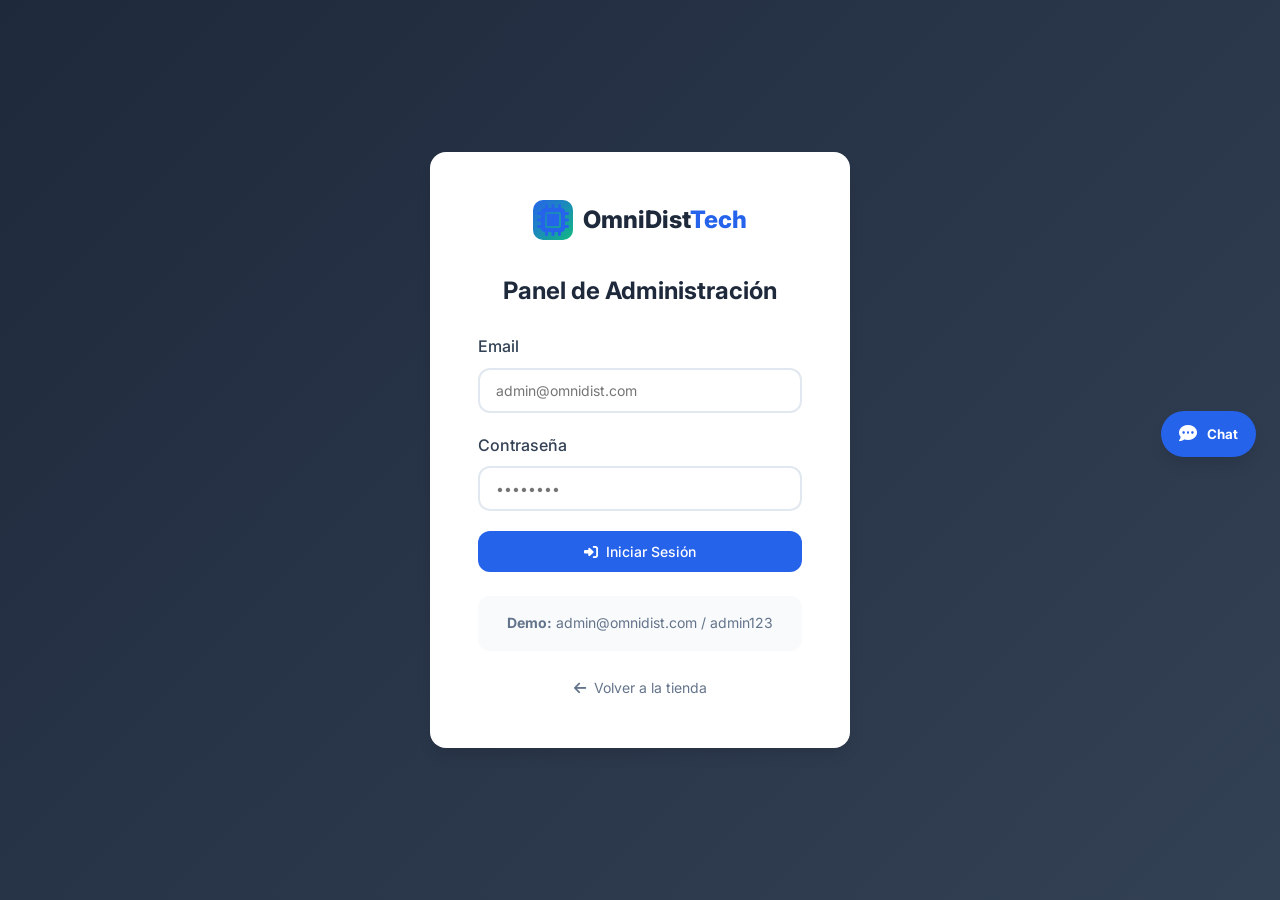
<file: Proyecto_Integrador_omnidist-tech/Proyecto_Integrador_omnidist-tech/omnidist-tech/admin.html>
<!doctype html>
<html lang="es">
  <head>
    <meta charset="UTF-8" />
    <meta name="viewport" content="width=device-width, initial-scale=1.0" />
    <title>Admin - OmniDist Tech</title>
    <link rel="stylesheet" href="css/styles.css" />
    <link rel="stylesheet" href="css/admin.css" />
    <link rel="preconnect" href="https://fonts.googleapis.com" />
    <link rel="preconnect" href="https://fonts.gstatic.com" crossorigin />
    <link
      href="https://fonts.googleapis.com/css2?family=Inter:wght@300;400;500;600;700;800&display=swap"
      rel="stylesheet"
    />
    <link
      rel="stylesheet"
      href="https://cdnjs.cloudflare.com/ajax/libs/font-awesome/6.4.0/css/all.min.css"
      
    />
  </head>
  <body class="admin-body">
    <!-- Admin Login -->
    <div class="admin-login" id="adminLogin">
      <div class="login-box">
        <div class="login-brand">
          <span class="logo-icon"><i class="fas fa-microchip"></i></span>
          <span class="logo-text"
            >OmniDist<span class="accent">Tech</span></span
          >
        </div>
        <h2>Panel de Administración</h2>
        <form id="loginForm" onsubmit="handleLogin(event)">
          <div class="form-group">
            <label for="email">Email</label>
            <input
              type="email"
              id="email"
              required
              placeholder="admin@omnidist.com"
            />
          </div>
          <div class="form-group">
            <label for="password">Contraseña</label>
            <input
              type="password"
              id="password"
              required
              placeholder="••••••••"
            />
          </div>
          <button type="submit" class="btn btn-primary btn-full">
            <i class="fas fa-sign-in-alt"></i> Iniciar Sesión
          </button>
        </form>
        <div class="login-info">
          <p><strong>Demo:</strong> admin@omnidist.com / admin123</p>
        </div>
        <a href="index.html" class="back-link">
          <i class="fas fa-arrow-left"></i> Volver a la tienda
        </a>
      </div>
    </div>

    <!-- Admin Dashboard -->
    <div class="admin-dashboard" id="adminDashboard">
      <!-- Sidebar -->
      <aside class="admin-sidebar">
        <div class="sidebar-header">
          <div class="logo">
            <span class="logo-icon"><i class="fas fa-microchip"></i></span>
            <span class="logo-text"
              >Admin<span class="accent">Panel</span></span
            >
          </div>
        </div>
        <nav class="sidebar-nav">
          <a href="#" class="nav-item active" data-page="overview">
            <i class="fas fa-chart-line"></i>
            <span>Overview</span>
          </a>
          <a href="#" class="nav-item" data-page="products">
            <i class="fas fa-box"></i>
            <span>Productos</span>
          </a>
          <a href="#" class="nav-item" data-page="orders">
            <i class="fas fa-shopping-bag"></i>
            <span>Pedidos</span>
          </a>
          <a href="#" class="nav-item" data-page="employees">
            <i class="fas fa-users"></i>
            <span>Empleados</span>
          </a>
          <a href="#" class="nav-item" data-page="customers">
            <i class="fas fa-user-friends"></i>
            <span>Clientes</span>
          </a>
          <a href="#" class="nav-item" data-page="reports">
            <i class="fas fa-chart-bar"></i>
            <span>Reportes</span>
          </a>
        </nav>
        <div class="sidebar-footer">
          <div class="user-profile">
            <div class="user-avatar">
              <i class="fas fa-user"></i>
            </div>
            <div class="user-info">
              <span class="user-name" id="adminName">Administrador</span>
              <span class="user-role">Admin</span>
            </div>
          </div>
          <button class="btn-logout" onclick="logout()">
            <i class="fas fa-sign-out-alt"></i>
          </button>
        </div>
      </aside>

      <!-- Main Content -->
      <main class="admin-main">
        <!-- Overview Page -->
        <div class="page active" id="page-overview">
          <div class="page-header">
            <h1>Panel de Control</h1>
            <p>Bienvenido al panel de administración de OmniDist Tech</p>
          </div>

          <!-- Stats Cards -->
          <div class="stats-container">
            <div class="stat-card">
              <div class="stat-icon blue">
                <i class="fas fa-shopping-bag"></i>
              </div>
              <div class="stat-content">
                <span class="stat-value" id="statOrders">0</span>
                <span class="stat-label">Pedidos</span>
                <span class="stat-change positive">+12%</span>
              </div>
            </div>
            <div class="stat-card">
              <div class="stat-icon green">
                <i class="fas fa-dollar-sign"></i>
              </div>
              <div class="stat-content">
                <span class="stat-value" id="statRevenue">$0</span>
                <span class="stat-label">Ingresos</span>
                <span class="stat-change positive">+8%</span>
              </div>
            </div>
            <div class="stat-card">
              <div class="stat-icon orange">
                <i class="fas fa-box"></i>
              </div>
              <div class="stat-content">
                <span class="stat-value" id="statProducts">0</span>
                <span class="stat-label">Productos</span>
              </div>
            </div>
            <div class="stat-card">
              <div class="stat-icon purple">
                <i class="fas fa-users"></i>
              </div>
              <div class="stat-content">
                <span class="stat-value" id="statCustomers">0</span>
                <span class="stat-label">Clientes</span>
                <span class="stat-change positive">+5%</span>
              </div>
            </div>
          </div>

          <!-- Charts Row -->
          <div class="charts-row">
            <div class="chart-card">
              <h3>Ventas Mensuales</h3>
              <div class="chart-placeholder">
                <div class="chart-bars">
                  <div class="bar" style="height: 40%"></div>
                  <div class="bar" style="height: 65%"></div>
                  <div class="bar" style="height: 45%"></div>
                  <div class="bar" style="height: 80%"></div>
                  <div class="bar" style="height: 55%"></div>
                  <div class="bar" style="height: 90%"></div>
                  <div class="bar" style="height: 70%"></div>
                  <div class="bar" style="height: 85%"></div>
                  <div class="bar" style="height: 60%"></div>
                  <div class="bar" style="height: 75%"></div>
                  <div class="bar" style="height: 95%"></div>
                  <div class="bar" style="height: 88%"></div>
                </div>
                <div class="chart-labels">
                  <span>Ene</span><span>Feb</span><span>Mar</span
                  ><span>Abr</span><span>May</span><span>Jun</span>
                  <span>Jul</span><span>Ago</span><span>Sep</span
                  ><span>Oct</span><span>Nov</span><span>Dic</span>
                </div>
              </div>
            </div>
            <div class="chart-card">
              <h3>Productos por Categoría</h3>
              <div class="category-chart">
                <div class="category-item">
                  <div class="category-bar" style="width: 35%"></div>
                  <span class="category-name">Consolas</span>
                  <span class="category-count">4</span>
                </div>
                <div class="category-item">
                  <div class="category-bar" style="width: 25%"></div>
                  <span class="category-name">Dispositivos</span>
                  <span class="category-count">4</span>
                </div>
                <div class="category-item">
                  <div class="category-bar" style="width: 40%"></div>
                  <span class="category-name">Herramientas</span>
                  <span class="category-count">4</span>
                </div>
              </div>
            </div>
          </div>

          <!-- Recent Orders -->
          <div class="recent-section">
            <div class="section-header">
              <h3>Pedidos Recientes</h3>
              <a href="#" class="view-all" onclick="navigateTo('orders')"
                >Ver todos <i class="fas fa-arrow-right"></i
              ></a>
            </div>
            <div class="table-container">
              <table class="data-table">
                <thead>
                  <tr>
                    <th>ID</th>
                    <th>Cliente</th>
                    <th>Total</th>
                    <th>Estado</th>
                    <th>Fecha</th>
                  </tr>
                </thead>
                <tbody id="recentOrdersTable"></tbody>
              </table>
            </div>
          </div>
        </div>

        <!-- Products Page -->
        <div class="page" id="page-products">
          <div class="page-header">
            <div>
              <h1>Gestión de Productos</h1>
              <p>Administra el catálogo de productos</p>
            </div>
            <button class="btn btn-primary" onclick="showProductModal()">
              <i class="fas fa-plus"></i> Nuevo Producto
            </button>
          </div>

          <div class="filters-bar">
            <div class="search-box">
              <i class="fas fa-search"></i>
              <input
                type="text"
                placeholder="Buscar productos..."
                id="productSearch"
                oninput="filterProducts()"
              />
            </div>
            <select id="categoryFilter" onchange="filterProducts()">
              <option value="all">Todas las categorías</option>
              <option value="consolas">Consolas</option>
              <option value="dispositivos">Dispositivos</option>
              <option value="herramientas">Herramientas</option>
            </select>
          </div>

          <div class="table-container">
            <table class="data-table">
              <thead>
                <tr>
                  <th>Producto</th>
                  <th>Categoría</th>
                  <th>Precio</th>
                  <th>Stock</th>
                  <th>Acciones</th>
                </tr>
              </thead>
              <tbody id="productsTable"></tbody>
            </table>
          </div>
        </div>

        <!-- Orders Page -->
        <div class="page" id="page-orders">
          <div class="page-header">
            <div>
              <h1>Gestión de Pedidos</h1>
              <p>Seguimiento y gestión de pedidos</p>
            </div>
          </div>

          <div class="filters-bar">
            <div class="search-box">
              <i class="fas fa-search"></i>
              <input
                type="text"
                placeholder="Buscar pedidos..."
                id="orderSearch"
                oninput="filterOrders()"
              />
            </div>
            <select id="orderStatusFilter" onchange="filterOrders()">
              <option value="all">Todos los estados</option>
              <option value="pending">Pendiente</option>
              <option value="processing">Procesando</option>
              <option value="shipped">Enviado</option>
              <option value="delivered">Entregado</option>
              <option value="cancelled">Cancelado</option>
            </select>
          </div>

          <div class="table-container">
            <table class="data-table">
              <thead>
                <tr>
                  <th>ID</th>
                  <th>Cliente</th>
                  <th>Items</th>
                  <th>Total</th>
                  <th>Estado</th>
                  <th>Fecha</th>
                  <th>Acciones</th>
                </tr>
              </thead>
              <tbody id="ordersTable"></tbody>
            </table>
          </div>
        </div>

        <!-- Employees Page -->
        <div class="page" id="page-employees">
          <div class="page-header">
            <div>
              <h1>Gestión de Empleados</h1>
              <p>Administra el equipo de trabajo</p>
            </div>
            <button class="btn btn-primary" onclick="showEmployeeModal()">
              <i class="fas fa-user-plus"></i> Nuevo Empleado
            </button>
          </div>

          <div class="employees-grid" id="employeesGrid"></div>
        </div>

        <!-- Customers Page -->
        <div class="page" id="page-customers">
          <div class="page-header">
            <div>
              <h1>Clientes</h1>
              <p>Lista de clientes registrados</p>
            </div>
          </div>

          <div class="table-container">
            <table class="data-table">
              <thead>
                <tr>
                  <th>Nombre</th>
                  <th>Email</th>
                  <th>Teléfono</th>
                  <th>Pedidos</th>
                  <th>Total Gastado</th>
                  <th>Último Pedido</th>
                </tr>
              </thead>
              <tbody id="customersTable"></tbody>
            </table>
          </div>
        </div>

        <!-- Reports Page -->
        <div class="page" id="page-reports">
          <div class="page-header">
            <h1>Reportes</h1>
            <p>Estadísticas y análisis del negocio</p>
          </div>

          <div class="reports-grid">
            <div class="report-card">
              <div class="report-icon">
                <i class="fas fa-file-alt"></i>
              </div>
              <h3>Reporte de Ventas</h3>
              <p>Exporta el reporte de ventas por período</p>
              <button class="btn btn-sm">Descargar</button>
            </div>
            <div class="report-card">
              <div class="report-icon">
                <i class="fas fa-box-open"></i>
              </div>
              <h3>Reporte de Inventario</h3>
              <p>Estado actual del inventario</p>
              <button class="btn btn-sm">Descargar</button>
            </div>
            <div class="report-card">
              <div class="report-icon">
                <i class="fas fa-users"></i>
              </div>
              <h3>Reporte de Clientes</h3>
              <p>Análisis de clientes nuevos y recurrentes</p>
              <button class="btn btn-sm">Descargar</button>
            </div>
            <div class="report-card">
              <div class="report-icon">
                <i class="fas fa-chart-pie"></i>
              </div>
              <h3>Reporte de Ganancias</h3>
              <p>Resumen de ganancias y pérdidas</p>
              <button class="btn btn-sm">Descargar</button>
            </div>
          </div>
        </div>
      </main>
    </div>

    <!-- Product Modal -->
    <div class="modal" id="productModal">
      <div class="modal-content">
        <div class="modal-header">
          <h3 id="productModalTitle">Nuevo Producto</h3>
          <button class="modal-close" onclick="closeProductModal()">
            <i class="fas fa-times"></i>
          </button>
        </div>
        <form id="productForm" onsubmit="saveProduct(event)">
          <input type="hidden" id="productId" />
          <div class="form-row">
            <div class="form-group">
              <label for="productName">Nombre</label>
              <input type="text" id="productName" required />
            </div>
            <div class="form-group">
              <label for="productCategory">Categoría</label>
              <select id="productCategory" required>
                <option value="consolas">Consolas</option>
                <option value="dispositivos">Dispositivos</option>
                <option value="herramientas">Herramientas</option>
              </select>
            </div>
          </div>
          <div class="form-row">
            <div class="form-group">
              <label for="productPrice">Precio ($)</label>
              <input type="number" id="productPrice" step="0.01" required />
            </div>
            <div class="form-group">
              <label for="productStock">Stock</label>
              <input type="number" id="productStock" required />
            </div>
          </div>
          <div class="form-group">
            <label for="productDesc">Descripción</label>
            <textarea id="productDesc" rows="3"></textarea>
          </div>
          <div class="modal-actions">
            <button
              type="button"
              class="btn btn-secondary"
              onclick="closeProductModal()"
            >
              Cancelar
            </button>
            <button type="submit" class="btn btn-primary">Guardar</button>
          </div>
        </form>
      </div>
    </div>

    <!-- Employee Modal -->
    <div class="modal" id="employeeModal">
      <div class="modal-content">
        <div class="modal-header">
          <h3>Nuevo Empleado</h3>
          <button class="modal-close" onclick="closeEmployeeModal()">
            <i class="fas fa-times"></i>
          </button>
        </div>
        <form id="employeeForm" onsubmit="saveEmployee(event)">
          <input type="hidden" id="employeeId" />
          <div class="form-row">
            <div class="form-group">
              <label for="employeeName">Nombre</label>
              <input type="text" id="employeeName" required />
            </div>
            <div class="form-group">
              <label for="employeeEmail">Email</label>
              <input type="email" id="employeeEmail" required />
            </div>
          </div>
          <div class="form-row">
            <div class="form-group">
              <label for="employeePhone">Teléfono</label>
              <input type="tel" id="employeePhone" />
            </div>
            <div class="form-group">
              <label for="employeePosition">Cargo</label>
              <select id="employeePosition" required>
                <option value="vendedor">Vendedor</option>
                <option value="soporte">Soporte Técnico</option>
                <option value="almacenista">Almacenista</option>
                <option value="gerente">Gerente</option>
              </select>
            </div>
          </div>
          <div class="modal-actions">
            <button
              type="button"
              class="btn btn-secondary"
              onclick="closeEmployeeModal()"
            >
              Cancelar
            </button>
            <button type="submit" class="btn btn-primary">Guardar</button>
          </div>
        </form>
      </div>
    </div>

    <!-- Order Detail Modal -->
    <div class="modal" id="orderModal">
      <div class="modal-content modal-lg">
        <div class="modal-header">
          <h3>Detalles del Pedido #<span id="orderDetailId"></span></h3>
          <button class="modal-close" onclick="closeOrderModal()">
            <i class="fas fa-times"></i>
          </button>
        </div>
        <div id="orderDetailContent"></div>
      </div>
    </div>

    <!-- Customer Chat -->
    <div class="chat-widget" id="chatWidget">
      <button class="chat-launcher" id="chatLauncher">
        <i class="fas fa-comment-dots"></i>
        <span>Chat</span>
      </button>
      <div class="chat-panel" id="chatPanel">
        <div class="chat-header">
          <div>
            <h4>Chat de Soporte</h4>
            <p>¿Necesitas ayuda con pedidos o productos?</p>
          </div>
          <button class="chat-new" id="chatNew">Nuevo Chat</button>
          <button class="chat-close" id="chatClose">
            <i class="fas fa-times"></i>
          </button>
        </div>
        <div class="chat-messages" id="chatMessages"></div>
        <form class="chat-form" id="chatForm">
          <input
            type="text"
            id="chatInput"
            placeholder="Escribe tu mensaje..."
            autocomplete="off"
          />
          <button type="submit"><i class="fas fa-paper-plane"></i></button>
        </form>
      </div>
    </div>

    <!-- Toast Container -->
    <div class="toast-container" id="toastContainer"></div>

    <script src="js/api.js"></script>
    <script src="js/admin.js"></script>
  </body>
</html>
</file>
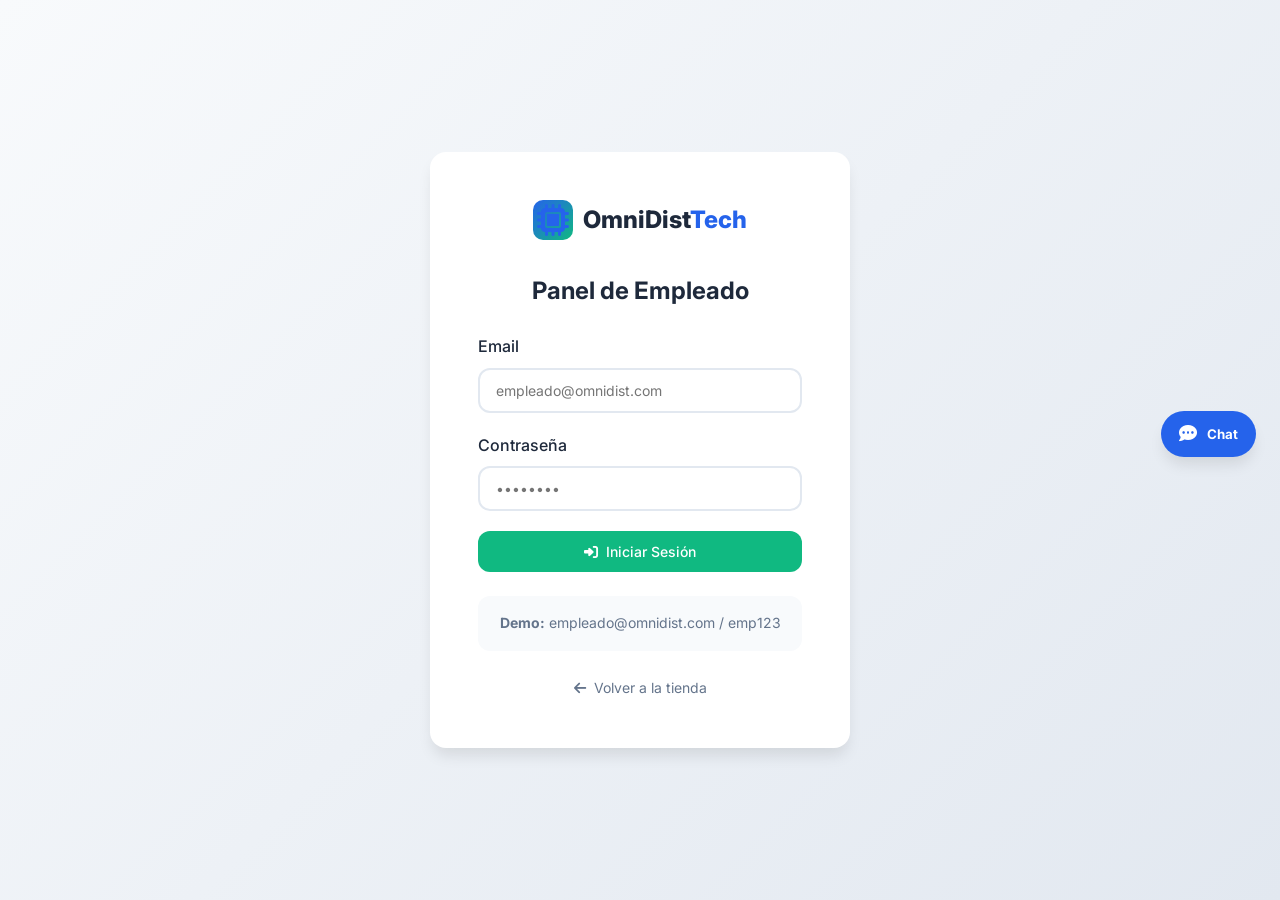
<file: Proyecto_Integrador_omnidist-tech/Proyecto_Integrador_omnidist-tech/omnidist-tech/employee.html>
<!doctype html>
<html lang="es">
  <head>
    <meta charset="UTF-8" />
    <meta name="viewport" content="width=device-width, initial-scale=1.0" />
    <title>Empleado - OmniDist Tech</title>
    <link rel="stylesheet" href="css/styles.css" />
    <link rel="stylesheet" href="css/employee.css" />
    <link rel="preconnect" href="https://fonts.googleapis.com" />
    <link rel="preconnect" href="https://fonts.gstatic.com" crossorigin />
    <link
      href="https://fonts.googleapis.com/css2?family=Inter:wght@300;400;500;600;700;800&display=swap"
      rel="stylesheet"
    />
    <link
      rel="stylesheet"
      href="https://cdnjs.cloudflare.com/ajax/libs/font-awesome/6.4.0/css/all.min.css"
    />
  </head>
  <body class="admin-body">
    <!-- Employee Login -->
    <div class="admin-login" id="employeeLogin">
      <div class="login-box">
        <div class="login-brand">
          <span class="logo-icon"><i class="fas fa-microchip"></i></span>
          <span class="logo-text"
            >OmniDist<span class="accent">Tech</span></span
          >
        </div>
        <h2>Panel de Empleado</h2>
        <form id="loginForm" onsubmit="handleLogin(event)">
          <div class="form-group">
            <label for="email">Email</label>
            <input
              type="email"
              id="email"
              required
              placeholder="empleado@omnidist.com"
            />
          </div>
          <div class="form-group">
            <label for="password">Contraseña</label>
            <input
              type="password"
              id="password"
              required
              placeholder="••••••••"
            />
          </div>
          <button type="submit" class="btn btn-primary btn-full">
            <i class="fas fa-sign-in-alt"></i> Iniciar Sesión
          </button>
        </form>
        <div class="login-info">
          <p><strong>Demo:</strong> empleado@omnidist.com / emp123</p>
        </div>
        <a href="index.html" class="back-link">
          <i class="fas fa-arrow-left"></i> Volver a la tienda
        </a>
      </div>
    </div>

    <!-- Employee Dashboard -->
    <div class="admin-dashboard" id="employeeDashboard">
      <!-- Sidebar -->
      <aside class="admin-sidebar">
        <div class="sidebar-header">
          <div class="logo">
            <span class="logo-icon"><i class="fas fa-microchip"></i></span>
            <span class="logo-text"
              >Empleado<span class="accent">Panel</span></span
            >
          </div>
        </div>
        <nav class="sidebar-nav">
          <a href="#" class="nav-item active" data-page="overview">
            <i class="fas fa-chart-line"></i>
            <span>Overview</span>
          </a>
          <a href="#" class="nav-item" data-page="products">
            <i class="fas fa-box"></i>
            <span>Productos</span>
          </a>
          <a href="#" class="nav-item" data-page="orders">
            <i class="fas fa-shopping-bag"></i>
            <span>Pedidos</span>
          </a>
        </nav>
        <div class="sidebar-footer">
          <div class="user-profile">
            <div class="user-avatar">
              <i class="fas fa-user"></i>
            </div>
            <div class="user-info">
              <span class="user-name" id="employeeName">Empleado</span>
              <span class="user-role" id="employeeRole">Vendedor</span>
            </div>
          </div>
          <button class="btn-logout" onclick="logout()">
            <i class="fas fa-sign-out-alt"></i>
          </button>
        </div>
      </aside>

      <!-- Main Content -->
      <main class="admin-main">
        <!-- Overview Page -->
        <div class="page active" id="page-overview">
          <div class="page-header">
            <h1>Panel de Trabajo</h1>
            <p>Bienvenido al panel de empleado de OmniDist Tech</p>
          </div>

          <!-- Stats Cards -->
          <div class="stats-container">
            <div class="stat-card">
              <div class="stat-icon blue">
                <i class="fas fa-shopping-bag"></i>
              </div>
              <div class="stat-content">
                <span class="stat-value" id="statOrders">0</span>
                <span class="stat-label">Pedidos Activos</span>
              </div>
            </div>
            <div class="stat-card">
              <div class="stat-icon green">
                <i class="fas fa-dollar-sign"></i>
              </div>
              <div class="stat-content">
                <span class="stat-value" id="statRevenue">$0</span>
                <span class="stat-label">Ventas del Día</span>
              </div>
            </div>
            <div class="stat-card">
              <div class="stat-icon orange">
                <i class="fas fa-box"></i>
              </div>
              <div class="stat-content">
                <span class="stat-value" id="statProducts">0</span>
                <span class="stat-label">Productos</span>
              </div>
            </div>
            <div class="stat-card">
              <div class="stat-icon purple">
                <i class="fas fa-exclamation-triangle"></i>
              </div>
              <div class="stat-content">
                <span class="stat-value" id="statLowStock">0</span>
                <span class="stat-label">Stock Bajo</span>
              </div>
            </div>
          </div>

          <!-- Quick Actions -->
          <div class="quick-actions">
            <h3>Acciones Rápidas</h3>
            <div class="actions-grid">
              <button
                class="action-card"
                onclick="
                  navigateTo('products');
                  showProductModal();
                "
              >
                <div class="action-icon">
                  <i class="fas fa-plus-circle"></i>
                </div>
                <span>Nuevo Producto</span>
              </button>
              <button class="action-card" onclick="navigateTo('orders')">
                <div class="action-icon">
                  <i class="fas fa-tasks"></i>
                </div>
                <span>Ver Pedidos</span>
              </button>
              <button class="action-card" onclick="navigateTo('products')">
                <div class="action-icon">
                  <i class="fas fa-edit"></i>
                </div>
                <span>Actualizar Stock</span>
              </button>
            </div>
          </div>

          <!-- Recent Orders -->
          <div class="recent-section">
            <div class="section-header">
              <h3>Pedidos Recientes</h3>
              <a href="#" class="view-all" onclick="navigateTo('orders')"
                >Ver todos <i class="fas fa-arrow-right"></i
              ></a>
            </div>
            <div class="table-container">
              <table class="data-table">
                <thead>
                  <tr>
                    <th>ID</th>
                    <th>Cliente</th>
                    <th>Total</th>
                    <th>Estado</th>
                    <th>Fecha</th>
                  </tr>
                </thead>
                <tbody id="recentOrdersTable"></tbody>
              </table>
            </div>
          </div>
        </div>

        <!-- Products Page -->
        <div class="page" id="page-products">
          <div class="page-header">
            <div>
              <h1>Gestión de Productos</h1>
              <p>Administra el catálogo de productos</p>
            </div>
            <button class="btn btn-primary" onclick="showProductModal()">
              <i class="fas fa-plus"></i> Nuevo Producto
            </button>
          </div>

          <div class="filters-bar">
            <div class="search-box">
              <i class="fas fa-search"></i>
              <input
                type="text"
                placeholder="Buscar productos..."
                id="productSearch"
                oninput="filterProducts()"
              />
            </div>
            <select id="categoryFilter" onchange="filterProducts()">
              <option value="all">Todas las categorías</option>
              <option value="consolas">Consolas</option>
              <option value="dispositivos">Dispositivos</option>
              <option value="herramientas">Herramientas</option>
            </select>
          </div>

          <div class="table-container">
            <table class="data-table">
              <thead>
                <tr>
                  <th>Producto</th>
                  <th>Categoría</th>
                  <th>Precio</th>
                  <th>Stock</th>
                  <th>Acciones</th>
                </tr>
              </thead>
              <tbody id="productsTable"></tbody>
            </table>
          </div>
        </div>

        <!-- Orders Page -->
        <div class="page" id="page-orders">
          <div class="page-header">
            <div>
              <h1>Gestión de Pedidos</h1>
              <p>Seguimiento y gestión de pedidos</p>
            </div>
          </div>

          <div class="filters-bar">
            <div class="search-box">
              <i class="fas fa-search"></i>
              <input
                type="text"
                placeholder="Buscar pedidos..."
                id="orderSearch"
                oninput="filterOrders()"
              />
            </div>
            <select id="orderStatusFilter" onchange="filterOrders()">
              <option value="all">Todos los estados</option>
              <option value="pending">Pendiente</option>
              <option value="processing">Procesando</option>
              <option value="shipped">Enviado</option>
              <option value="delivered">Entregado</option>
              <option value="cancelled">Cancelado</option>
            </select>
          </div>

          <div class="table-container">
            <table class="data-table">
              <thead>
                <tr>
                  <th>ID</th>
                  <th>Cliente</th>
                  <th>Items</th>
                  <th>Total</th>
                  <th>Estado</th>
                  <th>Fecha</th>
                  <th>Acciones</th>
                </tr>
              </thead>
              <tbody id="ordersTable"></tbody>
            </table>
          </div>
        </div>
      </main>
    </div>

    <!-- Product Modal -->
    <div class="modal" id="productModal">
      <div class="modal-content">
        <div class="modal-header">
          <h3 id="productModalTitle">Nuevo Producto</h3>
          <button class="modal-close" onclick="closeProductModal()">
            <i class="fas fa-times"></i>
          </button>
        </div>
        <form id="productForm" onsubmit="saveProduct(event)">
          <input type="hidden" id="productId" />
          <div class="form-row">
            <div class="form-group">
              <label for="productName">Nombre</label>
              <input type="text" id="productName" required />
            </div>
            <div class="form-group">
              <label for="productCategory">Categoría</label>
              <select id="productCategory" required>
                <option value="consolas">Consolas</option>
                <option value="dispositivos">Dispositivos</option>
                <option value="herramientas">Herramientas</option>
              </select>
            </div>
          </div>
          <div class="form-row">
            <div class="form-group">
              <label for="productPrice">Precio ($)</label>
              <input type="number" id="productPrice" step="0.01" required />
            </div>
            <div class="form-group">
              <label for="productStock">Stock</label>
              <input type="number" id="productStock" required />
            </div>
          </div>
          <div class="form-group">
            <label for="productDesc">Descripción</label>
            <textarea id="productDesc" rows="3"></textarea>
          </div>
          <div class="modal-actions">
            <button
              type="button"
              class="btn btn-secondary"
              onclick="closeProductModal()"
            >
              Cancelar
            </button>
            <button type="submit" class="btn btn-primary">Guardar</button>
          </div>
        </form>
      </div>
    </div>

    <!-- Quick Stock Update Modal -->
    <div class="modal" id="stockModal">
      <div class="modal-content modal-sm">
        <div class="modal-header">
          <h3>Actualizar Stock</h3>
          <button class="modal-close" onclick="closeStockModal()">
            <i class="fas fa-times"></i>
          </button>
        </div>
        <form id="stockForm" onsubmit="saveStock(event)">
          <input type="hidden" id="stockProductId" />
          <div class="form-group">
            <label for="productNameDisplay">Producto</label>
            <input type="text" id="productNameDisplay" disabled />
          </div>
          <div class="form-group">
            <label for="currentStock">Stock Actual</label>
            <input type="number" id="currentStock" disabled />
          </div>
          <div class="form-group">
            <label for="newStock">Nuevo Stock</label>
            <input type="number" id="newStock" required min="0" />
          </div>
          <div class="modal-actions">
            <button
              type="button"
              class="btn btn-secondary"
              onclick="closeStockModal()"
            >
              Cancelar
            </button>
            <button type="submit" class="btn btn-primary">Actualizar</button>
          </div>
        </form>
      </div>
    </div>

    <!-- Order Detail Modal -->
    <div class="modal" id="orderModal">
      <div class="modal-content modal-lg">
        <div class="modal-header">
          <h3>Detalles del Pedido #<span id="orderDetailId"></span></h3>
          <button class="modal-close" onclick="closeOrderModal()">
            <i class="fas fa-times"></i>
          </button>
        </div>
        <div id="orderDetailContent"></div>
      </div>
    </div>

    <!-- Customer Chat -->
    <div class="chat-widget" id="chatWidget">
      <button class="chat-launcher" id="chatLauncher">
        <i class="fas fa-comment-dots"></i>
        <span>Chat</span>
      </button>
      <div class="chat-panel" id="chatPanel">
        <div class="chat-header">
          <div>
            <h4>Chat de Soporte</h4>
            <p>¿Necesitas ayuda con pedidos o productos?</p>
          </div>
          <button class="chat-new" id="chatNew">Nuevo Chat</button>
          <button class="chat-close" id="chatClose">
            <i class="fas fa-times"></i>
          </button>
        </div>
        <div class="chat-messages" id="chatMessages"></div>
        <form class="chat-form" id="chatForm">
          <input
            type="text"
            id="chatInput"
            placeholder="Escribe tu mensaje..."
            autocomplete="off"
          />
          <button type="submit"><i class="fas fa-paper-plane"></i></button>
        </form>
      </div>
    </div>

    <!-- Toast Container -->
    <div class="toast-container" id="toastContainer"></div>

    <script src="js/employee.js"></script>
  </body>
</html>
</file>
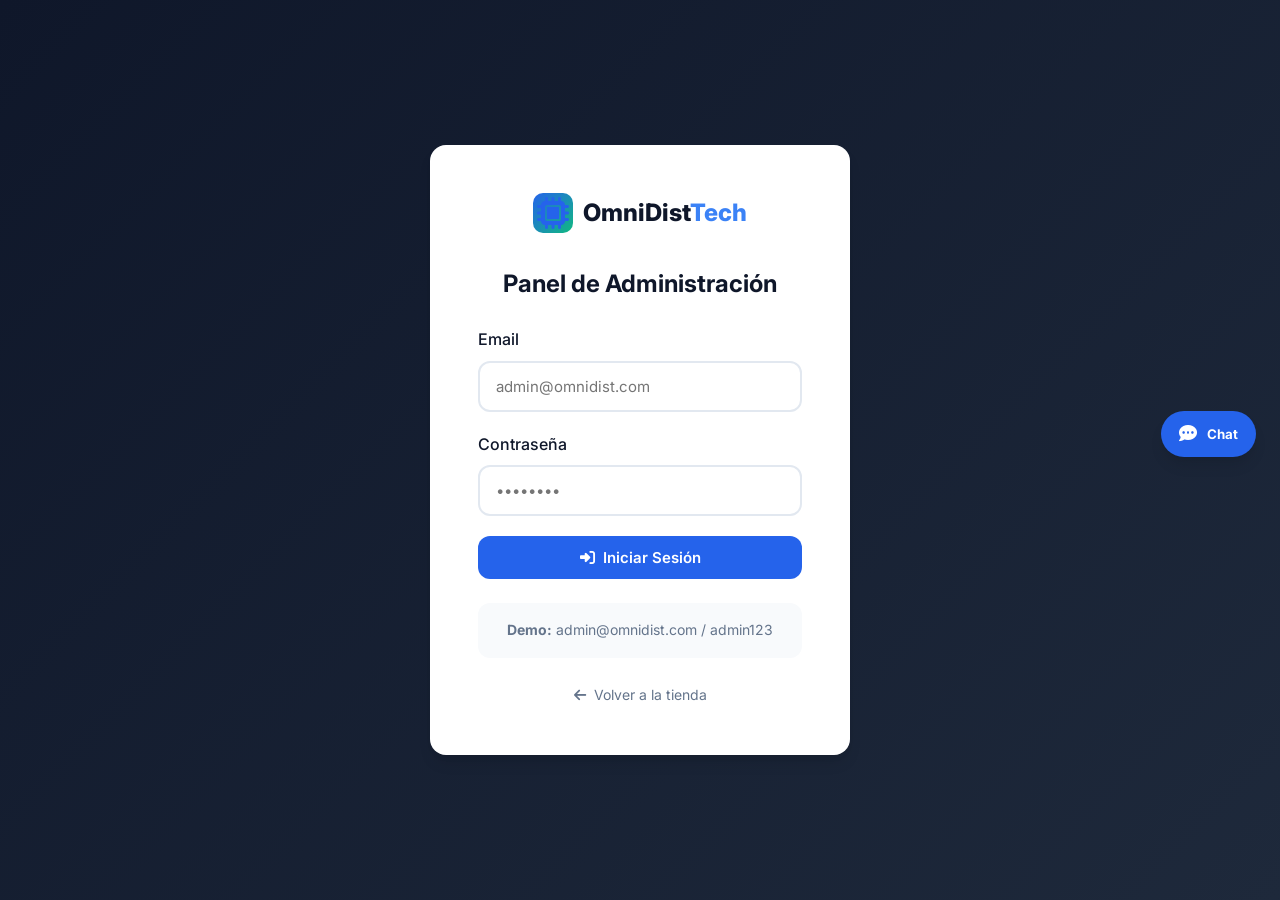
<file: Proyecto_Integrador_omnidist-tech/Proyecto_Integrador_omnidist-tech/backend/target/classes/static/admin.html>
<!doctype html>
<html lang="es">
  <head>
    <meta charset="UTF-8" />
    <meta name="viewport" content="width=device-width, initial-scale=1.0" />
    <title>Admin - OmniDist Tech</title>
    <link rel="stylesheet" href="css/admin.css" />
    <link rel="stylesheet" href="css/styles.css" />
    <link rel="preconnect" href="https://fonts.googleapis.com" />
    <link rel="preconnect" href="https://fonts.gstatic.com" crossorigin />
    <link
      href="https://fonts.googleapis.com/css2?family=Inter:wght@300;400;500;600;700;800&display=swap"
      rel="stylesheet"
    />
    <link
      rel="stylesheet"
      href="https://cdnjs.cloudflare.com/ajax/libs/font-awesome/6.4.0/css/all.min.css"
    />
  </head>
  <body class="admin-body">
    <!-- Admin Login -->
    <div class="admin-login" id="adminLogin">
      <div class="login-box">
        <div class="login-brand">
          <span class="logo-icon"><i class="fas fa-microchip"></i></span>
          <span class="logo-text"
            >OmniDist<span class="accent">Tech</span></span
          >
        </div>
        <h2>Panel de Administración</h2>
        <form id="loginForm" onsubmit="handleLogin(event)">
          <div class="form-group">
            <label for="email">Email</label>
            <input
              type="email"
              id="email"
              required
              placeholder="admin@omnidist.com"
            />
          </div>
          <div class="form-group">
            <label for="password">Contraseña</label>
            <input
              type="password"
              id="password"
              required
              placeholder="••••••••"
            />
          </div>
          <button type="submit" class="btn btn-primary btn-full">
            <i class="fas fa-sign-in-alt"></i> Iniciar Sesión
          </button>
        </form>
        <div class="login-info">
          <p><strong>Demo:</strong> admin@omnidist.com / admin123</p>
        </div>
        <a href="index.html" class="back-link">
          <i class="fas fa-arrow-left"></i> Volver a la tienda
        </a>
      </div>
    </div>

    <!-- Admin Dashboard -->
    <div class="admin-dashboard" id="adminDashboard">
      <!-- Sidebar -->
      <aside class="admin-sidebar">
        <div class="sidebar-header">
          <div class="logo">
            <span class="logo-icon"><i class="fas fa-microchip"></i></span>
            <span class="logo-text"
              >Admin<span class="accent">Panel</span></span
            >
          </div>
        </div>
        <nav class="sidebar-nav">
          <a href="#" class="nav-item active" data-page="overview">
            <i class="fas fa-chart-line"></i>
            <span>Overview</span>
          </a>
          <a href="#" class="nav-item" data-page="products">
            <i class="fas fa-box"></i>
            <span>Productos</span>
          </a>
          <a href="#" class="nav-item" data-page="orders">
            <i class="fas fa-shopping-bag"></i>
            <span>Pedidos</span>
          </a>
          <a href="#" class="nav-item" data-page="employees">
            <i class="fas fa-users"></i>
            <span>Empleados</span>
          </a>
          <a href="#" class="nav-item" data-page="customers">
            <i class="fas fa-user-friends"></i>
            <span>Clientes</span>
          </a>
          <a href="#" class="nav-item" data-page="reports">
            <i class="fas fa-chart-bar"></i>
            <span>Reportes</span>
          </a>
        </nav>
        <div class="sidebar-footer">
          <div class="user-profile">
            <div class="user-avatar">
              <i class="fas fa-user"></i>
            </div>
            <div class="user-info">
              <span class="user-name" id="adminName">Administrador</span>
              <span class="user-role">Admin</span>
            </div>
          </div>
          <button class="btn-logout" onclick="logout()">
            <i class="fas fa-sign-out-alt"></i>
          </button>
        </div>
      </aside>

      <!-- Main Content -->
      <main class="admin-main">
        <!-- Overview Page -->
        <div class="page active" id="page-overview">
          <div class="page-header">
            <h1>Panel de Control</h1>
            <p>Bienvenido al panel de administración de OmniDist Tech</p>
          </div>

          <!-- Stats Cards -->
          <div class="stats-container">
            <div class="stat-card">
              <div class="stat-icon blue">
                <i class="fas fa-shopping-bag"></i>
              </div>
              <div class="stat-content">
                <span class="stat-value" id="statOrders">0</span>
                <span class="stat-label">Pedidos</span>
                <span class="stat-change positive">+12%</span>
              </div>
            </div>
            <div class="stat-card">
              <div class="stat-icon green">
                <i class="fas fa-dollar-sign"></i>
              </div>
              <div class="stat-content">
                <span class="stat-value" id="statRevenue">$0</span>
                <span class="stat-label">Ingresos</span>
                <span class="stat-change positive">+8%</span>
              </div>
            </div>
            <div class="stat-card">
              <div class="stat-icon orange">
                <i class="fas fa-box"></i>
              </div>
              <div class="stat-content">
                <span class="stat-value" id="statProducts">0</span>
                <span class="stat-label">Productos</span>
              </div>
            </div>
            <div class="stat-card">
              <div class="stat-icon purple">
                <i class="fas fa-users"></i>
              </div>
              <div class="stat-content">
                <span class="stat-value" id="statCustomers">0</span>
                <span class="stat-label">Clientes</span>
                <span class="stat-change positive">+5%</span>
              </div>
            </div>
          </div>

          <!-- Charts Row -->
          <div class="charts-row">
            <div class="chart-card">
              <h3>Ventas Mensuales</h3>
              <div class="chart-placeholder">
                <div class="chart-bars">
                  <div class="bar" style="height: 40%"></div>
                  <div class="bar" style="height: 65%"></div>
                  <div class="bar" style="height: 45%"></div>
                  <div class="bar" style="height: 80%"></div>
                  <div class="bar" style="height: 55%"></div>
                  <div class="bar" style="height: 90%"></div>
                  <div class="bar" style="height: 70%"></div>
                  <div class="bar" style="height: 85%"></div>
                  <div class="bar" style="height: 60%"></div>
                  <div class="bar" style="height: 75%"></div>
                  <div class="bar" style="height: 95%"></div>
                  <div class="bar" style="height: 88%"></div>
                </div>
                <div class="chart-labels">
                  <span>Ene</span><span>Feb</span><span>Mar</span
                  ><span>Abr</span><span>May</span><span>Jun</span>
                  <span>Jul</span><span>Ago</span><span>Sep</span
                  ><span>Oct</span><span>Nov</span><span>Dic</span>
                </div>
              </div>
            </div>
            <div class="chart-card">
              <h3>Productos por Categoría</h3>
              <div class="category-chart">
                <div class="category-item">
                  <div class="category-bar" style="width: 35%"></div>
                  <span class="category-name">Consolas</span>
                  <span class="category-count">4</span>
                </div>
                <div class="category-item">
                  <div class="category-bar" style="width: 25%"></div>
                  <span class="category-name">Dispositivos</span>
                  <span class="category-count">4</span>
                </div>
                <div class="category-item">
                  <div class="category-bar" style="width: 40%"></div>
                  <span class="category-name">Herramientas</span>
                  <span class="category-count">4</span>
                </div>
              </div>
            </div>
          </div>

          <!-- Recent Orders -->
          <div class="recent-section">
            <div class="section-header">
              <h3>Pedidos Recientes</h3>
              <a href="#" class="view-all" onclick="navigateTo('orders')"
                >Ver todos <i class="fas fa-arrow-right"></i
              ></a>
            </div>
            <div class="table-container">
              <table class="data-table">
                <thead>
                  <tr>
                    <th>ID</th>
                    <th>Cliente</th>
                    <th>Total</th>
                    <th>Estado</th>
                    <th>Fecha</th>
                  </tr>
                </thead>
                <tbody id="recentOrdersTable"></tbody>
              </table>
            </div>
          </div>
        </div>

        <!-- Products Page -->
        <div class="page" id="page-products">
          <div class="page-header">
            <div>
              <h1>Gestión de Productos</h1>
              <p>Administra el catálogo de productos</p>
            </div>
            <button class="btn btn-primary" onclick="showProductModal()">
              <i class="fas fa-plus"></i> Nuevo Producto
            </button>
          </div>

          <div class="filters-bar">
            <div class="search-box">
              <i class="fas fa-search"></i>
              <input
                type="text"
                placeholder="Buscar productos..."
                id="productSearch"
                oninput="filterProducts()"
              />
            </div>
            <select id="categoryFilter" onchange="filterProducts()">
              <option value="all">Todas las categorías</option>
              <option value="consolas">Consolas</option>
              <option value="dispositivos">Dispositivos</option>
              <option value="herramientas">Herramientas</option>
            </select>
          </div>

          <div class="table-container">
            <table class="data-table">
              <thead>
                <tr>
                  <th>Producto</th>
                  <th>Categoría</th>
                  <th>Precio</th>
                  <th>Stock</th>
                  <th>Acciones</th>
                </tr>
              </thead>
              <tbody id="productsTable"></tbody>
            </table>
          </div>
        </div>

        <!-- Orders Page -->
        <div class="page" id="page-orders">
          <div class="page-header">
            <div>
              <h1>Gestión de Pedidos</h1>
              <p>Seguimiento y gestión de pedidos</p>
            </div>
          </div>

          <div class="filters-bar">
            <div class="search-box">
              <i class="fas fa-search"></i>
              <input
                type="text"
                placeholder="Buscar pedidos..."
                id="orderSearch"
                oninput="filterOrders()"
              />
            </div>
            <select id="orderStatusFilter" onchange="filterOrders()">
              <option value="all">Todos los estados</option>
              <option value="pending">Pendiente</option>
              <option value="processing">Procesando</option>
              <option value="shipped">Enviado</option>
              <option value="delivered">Entregado</option>
              <option value="cancelled">Cancelado</option>
            </select>
          </div>

          <div class="table-container">
            <table class="data-table">
              <thead>
                <tr>
                  <th>ID</th>
                  <th>Cliente</th>
                  <th>Items</th>
                  <th>Total</th>
                  <th>Estado</th>
                  <th>Fecha</th>
                  <th>Acciones</th>
                </tr>
              </thead>
              <tbody id="ordersTable"></tbody>
            </table>
          </div>
        </div>

        <!-- Employees Page -->
        <div class="page" id="page-employees">
          <div class="page-header">
            <div>
              <h1>Gestión de Empleados</h1>
              <p>Administra el equipo de trabajo</p>
            </div>
            <button class="btn btn-primary" onclick="showEmployeeModal()">
              <i class="fas fa-user-plus"></i> Nuevo Empleado
            </button>
          </div>

          <div class="employees-grid" id="employeesGrid"></div>
        </div>

        <!-- Customers Page -->
        <div class="page" id="page-customers">
          <div class="page-header">
            <div>
              <h1>Clientes</h1>
              <p>Lista de clientes registrados</p>
            </div>
          </div>

          <div class="table-container">
            <table class="data-table">
              <thead>
                <tr>
                  <th>Nombre</th>
                  <th>Email</th>
                  <th>Teléfono</th>
                  <th>Pedidos</th>
                  <th>Total Gastado</th>
                  <th>Último Pedido</th>
                </tr>
              </thead>
              <tbody id="customersTable"></tbody>
            </table>
          </div>
        </div>

        <!-- Reports Page -->
        <div class="page" id="page-reports">
          <div class="page-header">
            <h1>Reportes</h1>
            <p>Estadísticas y análisis del negocio</p>
          </div>

          <div class="reports-grid">
            <div class="report-card">
              <div class="report-icon">
                <i class="fas fa-file-alt"></i>
              </div>
              <h3>Reporte de Ventas</h3>
              <p>Exporta el reporte de ventas por período</p>
              <button class="btn btn-sm">Descargar</button>
            </div>
            <div class="report-card">
              <div class="report-icon">
                <i class="fas fa-box-open"></i>
              </div>
              <h3>Reporte de Inventario</h3>
              <p>Estado actual del inventario</p>
              <button class="btn btn-sm">Descargar</button>
            </div>
            <div class="report-card">
              <div class="report-icon">
                <i class="fas fa-users"></i>
              </div>
              <h3>Reporte de Clientes</h3>
              <p>Análisis de clientes nuevos y recurrentes</p>
              <button class="btn btn-sm">Descargar</button>
            </div>
            <div class="report-card">
              <div class="report-icon">
                <i class="fas fa-chart-pie"></i>
              </div>
              <h3>Reporte de Ganancias</h3>
              <p>Resumen de ganancias y pérdidas</p>
              <button class="btn btn-sm">Descargar</button>
            </div>
          </div>
        </div>
      </main>
    </div>

    <!-- Product Modal -->
    <div class="modal" id="productModal">
      <div class="modal-content">
        <div class="modal-header">
          <h3 id="productModalTitle">Nuevo Producto</h3>
          <button class="modal-close" onclick="closeProductModal()">
            <i class="fas fa-times"></i>
          </button>
        </div>
        <form id="productForm" onsubmit="saveProduct(event)">
          <input type="hidden" id="productId" />
          <div class="form-row">
            <div class="form-group">
              <label for="productName">Nombre</label>
              <input type="text" id="productName" required />
            </div>
            <div class="form-group">
              <label for="productCategory">Categoría</label>
              <select id="productCategory" required>
                <option value="consolas">Consolas</option>
                <option value="dispositivos">Dispositivos</option>
                <option value="herramientas">Herramientas</option>
              </select>
            </div>
          </div>
          <div class="form-row">
            <div class="form-group">
              <label for="productPrice">Precio ($)</label>
              <input type="number" id="productPrice" step="0.01" required />
            </div>
            <div class="form-group">
              <label for="productStock">Stock</label>
              <input type="number" id="productStock" required />
            </div>
          </div>
          <div class="form-group">
            <label for="productDesc">Descripción</label>
            <textarea id="productDesc" rows="3"></textarea>
          </div>
          <div class="modal-actions">
            <button
              type="button"
              class="btn btn-secondary"
              onclick="closeProductModal()"
            >
              Cancelar
            </button>
            <button type="submit" class="btn btn-primary">Guardar</button>
          </div>
        </form>
      </div>
    </div>

    <!-- Employee Modal -->
    <div class="modal" id="employeeModal">
      <div class="modal-content">
        <div class="modal-header">
          <h3>Nuevo Empleado</h3>
          <button class="modal-close" onclick="closeEmployeeModal()">
            <i class="fas fa-times"></i>
          </button>
        </div>
        <form id="employeeForm" onsubmit="saveEmployee(event)">
          <input type="hidden" id="employeeId" />
          <div class="form-row">
            <div class="form-group">
              <label for="employeeName">Nombre</label>
              <input type="text" id="employeeName" required />
            </div>
            <div class="form-group">
              <label for="employeeEmail">Email</label>
              <input type="email" id="employeeEmail" required />
            </div>
          </div>
          <div class="form-row">
            <div class="form-group">
              <label for="employeePhone">Teléfono</label>
              <input type="tel" id="employeePhone" />
            </div>
            <div class="form-group">
              <label for="employeePosition">Cargo</label>
              <select id="employeePosition" required>
                <option value="vendedor">Vendedor</option>
                <option value="soporte">Soporte Técnico</option>
                <option value="almacenista">Almacenista</option>
                <option value="gerente">Gerente</option>
              </select>
            </div>
          </div>
          <div class="modal-actions">
            <button
              type="button"
              class="btn btn-secondary"
              onclick="closeEmployeeModal()"
            >
              Cancelar
            </button>
            <button type="submit" class="btn btn-primary">Guardar</button>
          </div>
        </form>
      </div>
    </div>

    <!-- Order Detail Modal -->
    <div class="modal" id="orderModal">
      <div class="modal-content modal-lg">
        <div class="modal-header">
          <h3>Detalles del Pedido #<span id="orderDetailId"></span></h3>
          <button class="modal-close" onclick="closeOrderModal()">
            <i class="fas fa-times"></i>
          </button>
        </div>
        <div id="orderDetailContent"></div>
      </div>
    </div>

    <!-- Customer Chat -->
    <div class="chat-widget" id="chatWidget">
      <button class="chat-launcher" id="chatLauncher">
        <i class="fas fa-comment-dots"></i>
        <span>Chat</span>
      </button>
      <div class="chat-panel" id="chatPanel">
        <div class="chat-header">
          <div>
            <h4>Chat de Soporte</h4>
            <p>¿Necesitas ayuda con pedidos o productos?</p>
          </div>
          <button class="chat-new" id="chatNew">Nuevo Chat</button>
          <button class="chat-close" id="chatClose">
            <i class="fas fa-times"></i>
          </button>
        </div>
        <div class="chat-messages" id="chatMessages"></div>
        <form class="chat-form" id="chatForm">
          <input
            type="text"
            id="chatInput"
            placeholder="Escribe tu mensaje..."
            autocomplete="off"
          />
          <button type="submit"><i class="fas fa-paper-plane"></i></button>
        </form>
      </div>
    </div>

    <!-- Toast Container -->
    <div class="toast-container" id="toastContainer"></div>

    <script src="js/api.js"></script>
    <script src="js/admin.js"></script>
  </body>
</html>
</file>
<file: Proyecto_Integrador_omnidist-tech/Proyecto_Integrador_omnidist-tech/omnidist-tech/css/styles.css>
/* ========================================
   OmniDist Tech - Styles
   ======================================== */

/* CSS Variables */
:root {
  --primary: #2563eb;
  --primary-dark: #1d4ed8;
  --primary-light: #3b82f6;
  --secondary: #10b981;
  --secondary-dark: #059669;
  --accent: #f59e0b;
  --dark: #0f172a;
  --dark-light: #1e293b;
  --gray: #64748b;
  --gray-light: #94a3b8;
  --light: #f8fafc;
  --white: #ffffff;
  --danger: #ef4444;
  --success: #22c55e;
  --shadow:
    0 4px 6px -1px rgba(0, 0, 0, 0.1), 0 2px 4px -1px rgba(0, 0, 0, 0.06);
  --shadow-lg:
    0 10px 15px -3px rgba(0, 0, 0, 0.1), 0 4px 6px -2px rgba(0, 0, 0, 0.05);
  --shadow-xl:
    0 20px 25px -5px rgba(0, 0, 0, 0.1), 0 10px 10px -5px rgba(0, 0, 0, 0.04);
  --radius: 12px;
  --radius-lg: 16px;
  --transition: all 0.3s ease;
}

/* Reset & Base */
*,
*::before,
*::after {
  margin: 0;
  padding: 0;
  box-sizing: border-box;
}

html {
  scroll-behavior: smooth;
}

body {
  font-family:
    "Inter",
    -apple-system,
    BlinkMacSystemFont,
    "Segoe UI",
    Roboto,
    sans-serif;
  font-size: 16px;
  line-height: 1.6;
  color: var(--dark);
  background: var(--light);
  overflow-x: hidden;
}

a {
  text-decoration: none;
  color: inherit;
}

ul {
  list-style: none;
}

img {
  max-width: 100%;
  height: auto;
}

button {
  cursor: pointer;
  border: none;
  font-family: inherit;
}

input,
textarea,
select {
  font-family: inherit;
  font-size: inherit;
}

/* Container */
.container {
  max-width: 1200px;
  margin: 0 auto;
  padding: 0 20px;
}

/* Buttons */
.btn {
  display: inline-flex;
  align-items: center;
  justify-content: center;
  gap: 8px;
  padding: 12px 24px;
  font-size: 15px;
  font-weight: 600;
  border-radius: var(--radius);
  transition: var(--transition);
}

.btn-primary {
  background: var(--primary);
  color: var(--white);
}

.btn-primary:hover {
  background: var(--primary-dark);
  transform: translateY(-2px);
  box-shadow: var(--shadow-lg);
}

.btn-secondary {
  background: transparent;
  color: var(--white);
  border: 2px solid var(--white);
}

.btn-secondary:hover {
  background: var(--white);
  color: var(--primary);
}

.btn-sm {
  padding: 8px 16px;
  font-size: 14px;
}

.btn-full {
  width: 100%;
}

/* ========================================
   Header
   ======================================== */
.header {
  position: fixed;
  top: 0;
  left: 0;
  right: 0;
  z-index: 1000;
  background: rgba(15, 23, 42, 0.95);
  backdrop-filter: blur(10px);
  border-bottom: 1px solid rgba(255, 255, 255, 0.1);
  transition: var(--transition);
}

.header .container {
  display: flex;
  align-items: center;
  justify-content: space-between;
  height: 70px;
}

.logo {
  display: flex;
  align-items: center;
  gap: 10px;
  font-size: 24px;
  font-weight: 800;
  color: var(--white);
}

.logo-icon {
  display: flex;
  align-items: center;
  justify-content: center;
  width: 40px;
  height: 40px;
  background: linear-gradient(135deg, var(--primary), var(--secondary));
  border-radius: 10px;
  font-size: 18px;
}

.logo-text .accent {
  color: var(--primary-light);
}

.nav {
  display: flex;
  align-items: center;
  gap: 8px;
}

.nav-link {
  padding: 8px 16px;
  font-size: 15px;
  font-weight: 500;
  color: var(--gray-light);
  border-radius: 8px;
  transition: var(--transition);
}

.nav-link:hover,
.nav-link.active {
  color: var(--white);
  background: rgba(255, 255, 255, 0.1);
}

.menu-toggle {
  display: none;
  background: transparent;
  color: var(--white);
  font-size: 24px;
  padding: 8px;
}

/* ========================================
   Hero Section
   ======================================== */
.hero {
  position: relative;
  min-height: 100vh;
  display: flex;
  align-items: center;
  padding: 120px 0 80px;
  background: linear-gradient(135deg, var(--dark) 0%, var(--dark-light) 100%);
  overflow: hidden;
}

.hero-bg {
  position: absolute;
  top: 0;
  left: 0;
  right: 0;
  bottom: 0;
  background:
    url("https://images.unsplash.com/photo-1550751827-4bd374c3f58b?w=1920&h=1080&fit=crop")
      center/cover no-repeat,
    radial-gradient(
      circle at 20% 80%,
      rgba(37, 99, 235, 0.3) 0%,
      transparent 50%
    ),
    radial-gradient(
      circle at 80% 20%,
      rgba(16, 185, 129, 0.2) 0%,
      transparent 50%
    ),
    radial-gradient(
      circle at 50% 50%,
      rgba(245, 158, 11, 0.1) 0%,
      transparent 50%
    );
}

.hero-bg::before {
  content: "";
  position: absolute;
  top: 0;
  left: 0;
  right: 0;
  bottom: 0;
  background: linear-gradient(
    135deg,
    rgba(15, 23, 42, 0.9) 0%,
    rgba(30, 41, 59, 0.85) 100%
  );
  z-index: 1;
}

.hero .container {
  position: relative;
  z-index: 2;
}

.hero-content {
  max-width: 700px;
}

.hero-badge {
  display: inline-block;
  padding: 8px 16px;
  background: rgba(37, 99, 235, 0.2);
  border: 1px solid rgba(37, 99, 235, 0.3);
  border-radius: 50px;
  font-size: 14px;
  font-weight: 600;
  color: var(--primary-light);
  margin-bottom: 24px;
}

.hero-title {
  font-size: 56px;
  font-weight: 800;
  line-height: 1.1;
  color: var(--white);
  margin-bottom: 20px;
}

.hero-title .highlight {
  background: linear-gradient(135deg, var(--primary-light), var(--secondary));
  -webkit-background-clip: text;
  -webkit-text-fill-color: transparent;
  background-clip: text;
}

.hero-subtitle {
  font-size: 18px;
  color: var(--gray-light);
  margin-bottom: 32px;
  max-width: 550px;
}

.hero-buttons {
  display: flex;
  gap: 16px;
  margin-bottom: 48px;
}

.hero-stats {
  display: flex;
  gap: 48px;
}

.stat {
  display: flex;
  flex-direction: column;
}

.stat-number {
  font-size: 36px;
  font-weight: 800;
  color: var(--white);
}

.stat-label {
  font-size: 14px;
  color: var(--gray-light);
}

/* ========================================
   Products Section
   ======================================== */
.products-section {
  padding: 100px 0;
}

.products-section.alt-bg {
  background: var(--white);
}

.section-header {
  text-align: center;
  margin-bottom: 60px;
}

.section-tag {
  display: inline-block;
  padding: 6px 14px;
  background: linear-gradient(135deg, var(--primary), var(--secondary));
  border-radius: 50px;
  font-size: 13px;
  font-weight: 600;
  color: var(--white);
  text-transform: uppercase;
  letter-spacing: 1px;
  margin-bottom: 16px;
}

.section-title {
  font-size: 40px;
  font-weight: 700;
  color: var(--dark);
  margin-bottom: 12px;
}

.section-subtitle {
  font-size: 17px;
  color: var(--gray);
  max-width: 600px;
  margin: 0 auto;
}

.products-grid {
  display: grid;
  grid-template-columns: repeat(4, 1fr);
  gap: 24px;
}

.product-card {
  position: relative;
  background: var(--white);
  border-radius: var(--radius-lg);
  padding: 24px;
  box-shadow: var(--shadow);
  transition: var(--transition);
  border: 1px solid rgba(0, 0, 0, 0.05);
}

.product-card:hover {
  transform: translateY(-8px);
  box-shadow: var(--shadow-xl);
}

.product-badge {
  position: absolute;
  top: 16px;
  left: 16px;
  padding: 4px 12px;
  background: var(--accent);
  border-radius: 50px;
  font-size: 12px;
  font-weight: 600;
  color: var(--white);
  text-transform: uppercase;
}

.product-image {
  display: flex;
  align-items: center;
  justify-content: center;
  height: 120px;
  background: linear-gradient(135deg, var(--light), #e2e8f0);
  border-radius: var(--radius);
  margin-bottom: 20px;
  overflow: hidden;
  position: relative;
}

.product-image img {
  width: 100%;
  height: 100%;
  object-fit: cover;
  transition: transform 0.3s ease;
}

.product-card:hover .product-image img {
  transform: scale(1.05);
}

.product-image .fallback-icon {
  display: none;
  font-size: 48px;
  color: var(--primary);
}

.product-image img + .fallback-icon {
  display: none;
}

.product-info h3 {
  font-size: 18px;
  font-weight: 700;
  color: var(--dark);
  margin-bottom: 8px;
}

.product-desc {
  font-size: 14px;
  color: var(--gray);
  margin-bottom: 16px;
  line-height: 1.5;
}

.product-price {
  display: flex;
  align-items: center;
  gap: 12px;
  margin-bottom: 16px;
}

.product-price .price {
  font-size: 22px;
  font-weight: 700;
  color: var(--primary);
}

.product-price .original-price {
  font-size: 16px;
  color: var(--gray-light);
  text-decoration: line-through;
}

/* ========================================
   Features Section
   ======================================== */
.features {
  padding: 80px 0;
  background: var(--dark);
}

.features-grid {
  display: grid;
  grid-template-columns: repeat(4, 1fr);
  gap: 32px;
}

.feature {
  text-align: center;
  padding: 32px 24px;
  background: rgba(255, 255, 255, 0.05);
  border-radius: var(--radius);
  border: 1px solid rgba(255, 255, 255, 0.1);
  transition: var(--transition);
}

.feature:hover {
  background: rgba(255, 255, 255, 0.1);
  transform: translateY(-4px);
}

.feature-icon {
  display: inline-flex;
  align-items: center;
  justify-content: center;
  width: 60px;
  height: 60px;
  background: linear-gradient(135deg, var(--primary), var(--secondary));
  border-radius: 50%;
  font-size: 24px;
  color: var(--white);
  margin-bottom: 16px;
}

.feature h3 {
  font-size: 18px;
  font-weight: 600;
  color: var(--white);
  margin-bottom: 8px;
}

.feature p {
  font-size: 14px;
  color: var(--gray-light);
}

/* ========================================
   Contact Section
   ======================================== */
.contact-section {
  padding: 100px 0;
  background: var(--light);
}

.contact-grid {
  display: grid;
  grid-template-columns: 1fr 1fr;
  gap: 60px;
  align-items: start;
}

.contact-info .section-title {
  text-align: left;
  margin-bottom: 20px;
}

.contact-desc {
  font-size: 16px;
  color: var(--gray);
  margin-bottom: 32px;
}

.contact-methods {
  display: flex;
  flex-direction: column;
  gap: 20px;
  margin-bottom: 32px;
}

.contact-method {
  display: flex;
  align-items: center;
  gap: 16px;
  padding: 16px;
  background: var(--white);
  border-radius: var(--radius);
  box-shadow: var(--shadow);
}

.contact-method i {
  display: flex;
  align-items: center;
  justify-content: center;
  width: 48px;
  height: 48px;
  background: linear-gradient(135deg, var(--primary), var(--secondary));
  border-radius: 12px;
  font-size: 20px;
  color: var(--white);
}

.contact-method div {
  display: flex;
  flex-direction: column;
}

.contact-method strong {
  font-size: 14px;
  color: var(--dark);
}

.contact-method span {
  font-size: 15px;
  color: var(--gray);
}

.social-links {
  display: flex;
  gap: 12px;
}

.social-link {
  display: flex;
  align-items: center;
  justify-content: center;
  width: 44px;
  height: 44px;
  background: var(--white);
  border-radius: 50%;
  font-size: 18px;
  color: var(--dark);
  box-shadow: var(--shadow);
  transition: var(--transition);
}

.social-link:hover {
  background: var(--primary);
  color: var(--white);
  transform: translateY(-4px);
}

.contact-form-wrapper {
  background: var(--white);
  border-radius: var(--radius-lg);
  padding: 40px;
  box-shadow: var(--shadow-lg);
}

.contact-form h3 {
  font-size: 24px;
  font-weight: 700;
  color: var(--dark);
  margin-bottom: 24px;
}

.form-group {
  margin-bottom: 20px;
}

.form-group input,
.form-group select,
.form-group textarea {
  width: 100%;
  padding: 14px 16px;
  border: 2px solid #e2e8f0;
  border-radius: var(--radius);
  font-size: 15px;
  color: var(--dark);
  transition: var(--transition);
  background: var(--white);
}

.form-group input:focus,
.form-group select:focus,
.form-group textarea:focus {
  outline: none;
  border-color: var(--primary);
  box-shadow: 0 0 0 3px rgba(37, 99, 235, 0.1);
}

.form-group textarea {
  resize: vertical;
  min-height: 120px;
}

.form-group select {
  cursor: pointer;
}

/* ========================================
   Cart Sidebar
   ======================================== */
.cart-sidebar {
  position: fixed;
  top: 0;
  right: -400px;
  width: 400px;
  height: 100vh;
  background: var(--white);
  z-index: 2000;
  transition: var(--transition);
  display: flex;
  flex-direction: column;
  box-shadow: -10px 0 30px rgba(0, 0, 0, 0.2);
}

.cart-sidebar.active {
  right: 0;
}

.cart-header {
  display: flex;
  align-items: center;
  justify-content: space-between;
  padding: 20px 24px;
  border-bottom: 1px solid #e2e8f0;
}

.cart-header h3 {
  font-size: 20px;
  font-weight: 700;
  color: var(--dark);
}

.cart-close {
  background: transparent;
  font-size: 20px;
  color: var(--gray);
  padding: 8px;
  transition: var(--transition);
}

.cart-close:hover {
  color: var(--danger);
}

.cart-items {
  flex: 1;
  padding: 24px;
  overflow-y: auto;
}

.cart-empty {
  text-align: center;
  color: var(--gray);
  padding: 40px 0;
}

.cart-item {
  display: flex;
  gap: 16px;
  padding: 16px 0;
  border-bottom: 1px solid #e2e8f0;
}

.cart-item-image {
  width: 60px;
  height: 60px;
  background: var(--light);
  border-radius: 8px;
  display: flex;
  align-items: center;
  justify-content: center;
  font-size: 24px;
  color: var(--primary);
}

.cart-item-info {
  flex: 1;
}

.cart-item-info h4 {
  font-size: 15px;
  font-weight: 600;
  color: var(--dark);
  margin-bottom: 4px;
}

.cart-item-info .price {
  font-size: 16px;
  font-weight: 700;
  color: var(--primary);
}

.cart-item-remove {
  background: transparent;
  color: var(--gray);
  font-size: 18px;
  padding: 8px;
  transition: var(--transition);
}

.cart-item-remove:hover {
  color: var(--danger);
}

.cart-footer {
  padding: 24px;
  border-top: 1px solid #e2e8f0;
  background: var(--light);
}

.cart-total {
  display: flex;
  justify-content: space-between;
  align-items: center;
  margin-bottom: 16px;
  font-size: 18px;
  font-weight: 700;
  color: var(--dark);
}

.cart-total span:last-child {
  color: var(--primary);
  font-size: 24px;
}

.cart-overlay {
  position: fixed;
  top: 0;
  left: 0;
  right: 0;
  bottom: 0;
  background: rgba(0, 0, 0, 0.5);
  z-index: 1500;
  opacity: 0;
  visibility: hidden;
  transition: var(--transition);
}

.cart-overlay.active {
  opacity: 1;
  visibility: visible;
}

.cart-btn {
  position: fixed;
  bottom: 30px;
  right: 30px;
  width: 60px;
  height: 60px;
  background: linear-gradient(135deg, var(--primary), var(--secondary));
  border-radius: 50%;
  font-size: 24px;
  color: var(--white);
  box-shadow: var(--shadow-lg);
  z-index: 1200;
  transition: var(--transition);
  display: flex;
  align-items: center;
  justify-content: center;
  cursor: pointer;
}

.cart-btn:hover {
  transform: scale(1.1);
}

.cart-count {
  position: absolute;
  top: -5px;
  right: -5px;
  width: 24px;
  height: 24px;
  background: var(--danger);
  border-radius: 50%;
  font-size: 12px;
  font-weight: 700;
  display: flex;
  align-items: center;
  justify-content: center;
}

/* ========================================
   Footer
   ======================================== */
.footer {
  background: var(--dark);
  padding: 80px 0 0;
}

.footer-grid {
  display: grid;
  grid-template-columns: 2fr 1fr 1fr 1.5fr;
  gap: 48px;
  padding-bottom: 48px;
  border-bottom: 1px solid rgba(255, 255, 255, 0.1);
}

.footer-col .logo {
  margin-bottom: 20px;
}

.footer-col > p {
  font-size: 15px;
  color: var(--gray-light);
  line-height: 1.7;
}

.footer-col h4 {
  font-size: 16px;
  font-weight: 600;
  color: var(--white);
  margin-bottom: 20px;
}

.footer-col ul li {
  margin-bottom: 12px;
}

.footer-col ul li a {
  font-size: 14px;
  color: var(--gray-light);
  transition: var(--transition);
}

.footer-col ul li a:hover {
  color: var(--primary-light);
  padding-left: 4px;
}

.footer-col > p {
  margin-bottom: 16px;
}

.newsletter-form {
  display: flex;
  gap: 8px;
}

.newsletter-form input {
  flex: 1;
  padding: 12px 16px;
  background: rgba(255, 255, 255, 0.1);
  border: 1px solid rgba(255, 255, 255, 0.2);
  border-radius: var(--radius);
  color: var(--white);
  font-size: 14px;
}

.newsletter-form input::placeholder {
  color: var(--gray-light);
}

.newsletter-form button {
  padding: 12px 16px;
  background: var(--primary);
  border-radius: var(--radius);
  color: var(--white);
  font-size: 16px;
  transition: var(--transition);
}

.newsletter-form button:hover {
  background: var(--primary-dark);
}

.footer-bottom {
  padding: 24px 0;
  text-align: center;
}

.footer-bottom p {
  font-size: 14px;
  color: var(--gray-light);
}

/* ========================================
   Toast Notifications
   ======================================== */
.toast-container {
  position: fixed;
  top: 90px;
  right: 20px;
  z-index: 3000;
  display: flex;
  flex-direction: column;
  gap: 12px;
}

.toast {
  display: flex;
  align-items: center;
  gap: 12px;
  padding: 16px 20px;
  background: var(--white);
  border-radius: var(--radius);
  box-shadow: var(--shadow-lg);
  animation: slideIn 0.3s ease;
  min-width: 300px;
}

.toast.success {
  border-left: 4px solid var(--success);
}

.toast.error {
  border-left: 4px solid var(--danger);
}

.toast i {
  font-size: 20px;
}

.toast.success i {
  color: var(--success);
}

.toast.error i {
  color: var(--danger);
}

.toast p {
  font-size: 14px;
  font-weight: 500;
  color: var(--dark);
}

@keyframes slideIn {
  from {
    transform: translateX(100%);
    opacity: 0;
  }
  to {
    transform: translateX(0);
    opacity: 1;
  }
}

/* ========================================
   Responsive Design
   ======================================== */
@media (max-width: 1024px) {
  .products-grid {
    grid-template-columns: repeat(2, 1fr);
  }

  .features-grid {
    grid-template-columns: repeat(2, 1fr);
  }

  .footer-grid {
    grid-template-columns: repeat(2, 1fr);
  }
}

@media (max-width: 768px) {
  .nav {
    position: fixed;
    top: 70px;
    left: 0;
    right: 0;
    background: var(--dark);
    flex-direction: column;
    padding: 20px;
    gap: 8px;
    transform: translateY(-100%);
    opacity: 0;
    visibility: hidden;
    transition: var(--transition);
  }

  .nav.active {
    transform: translateY(0);
    opacity: 1;
    visibility: visible;
  }

  .menu-toggle {
    display: block;
  }

  .hero-title {
    font-size: 36px;
  }

  .hero-buttons {
    flex-direction: column;
  }

  .hero-stats {
    gap: 24px;
  }

  .stat-number {
    font-size: 28px;
  }

  .section-title {
    font-size: 28px;
  }

  .products-grid {
    grid-template-columns: 1fr;
  }

  .features-grid {
    grid-template-columns: 1fr;
  }

  .contact-grid {
    grid-template-columns: 1fr;
  }

  .cart-sidebar {
    width: 100%;
    right: -100%;
  }

  .footer-grid {
    grid-template-columns: 1fr;
    gap: 32px;
  }
}

/* ========================================
   Customer Chat Widget
   ======================================== */
.chat-widget {
  position: fixed;
  right: 24px;
  bottom: 24px;
  z-index: 1100;
  display: flex;
  flex-direction: column;
  align-items: flex-end;
  pointer-events: none;
}

.chat-widget > * {
  pointer-events: auto;
}

.chat-launcher {
  display: inline-flex;
  align-items: center;
  gap: 10px;
  padding: 14px 18px;
  border-radius: 999px;
  background: var(--primary);
  color: var(--white);
  box-shadow: var(--shadow-lg);
  font-weight: 700;
  border: 0;
  position: relative;
}

.chat-launcher i {
  font-size: 18px;
}

.chat-launcher[data-unread]::after {
  content: attr(data-unread);
  position: absolute;
  top: 8px;
  right: 8px;
  min-width: 18px;
  height: 18px;
  padding: 0 5px;
  display: flex;
  align-items: center;
  justify-content: center;
  background: var(--danger);
  color: var(--white);
  font-size: 11px;
  font-weight: 700;
  border-radius: 999px;
  box-shadow: 0 0 0 3px rgba(239, 68, 68, 0.2);
}

.chat-panel {
  width: 320px;
  max-height: 420px;
  margin-top: 16px;
  border-radius: 24px;
  overflow: hidden;
  background: var(--white);
  box-shadow: var(--shadow-xl);
  opacity: 0;
  transform: translateY(16px);
  visibility: hidden;
  transition: var(--transition);
}

.chat-panel.active {
  opacity: 1;
  transform: translateY(0);
  visibility: visible;
}

.chat-header {
  display: flex;
  align-items: center;
  justify-content: space-between;
  gap: 12px;
  padding: 16px;
  background: var(--primary);
  color: var(--white);
}

.chat-header h4 {
  margin-bottom: 4px;
  font-size: 16px;
}

.chat-header p {
  margin: 0;
  font-size: 13px;
  color: rgba(255, 255, 255, 0.85);
}

.chat-close {
  display: inline-flex;
  align-items: center;
  justify-content: center;
  width: 36px;
  height: 36px;
  color: var(--white);
  background: rgba(255, 255, 255, 0.15);
  border-radius: 50%;
  border: 0;
}

.chat-messages {
  max-height: 280px;
  min-height: 220px;
  overflow-y: auto;
  padding: 16px;
  background: #f8fafc;
}

.chat-bubble {
  max-width: 100%;
  padding: 12px 14px;
  border-radius: 18px;
  margin-bottom: 12px;
  line-height: 1.5;
  font-size: 14px;
}

.chat-bubble.user {
  margin-left: auto;
  background: var(--primary);
  color: var(--white);
  border-bottom-right-radius: 4px;
}

.chat-bubble.agent {
  margin-right: auto;
  background: #e2e8f0;
  color: var(--dark);
  border-bottom-left-radius: 4px;
}

.chat-form {
  display: flex;
  gap: 10px;
  padding: 14px 16px 18px;
  background: var(--white);
}

.chat-form input {
  flex: 1;
  padding: 12px 14px;
  border-radius: 999px;
  border: 1px solid #d1d5db;
  outline: none;
}

.chat-form button {
  width: 48px;
  height: 48px;
  border-radius: 50%;
  border: 0;
  background: var(--primary);
  color: var(--white);
}

@media (max-width: 768px) {
  .chat-widget {
    right: 16px;
    bottom: 16px;
  }

  .chat-panel {
    width: min(100vw, 340px);
  }
}

@media (max-width: 480px) {
  .hero {
    padding: 100px 0 60px;
  }

  .hero-title {
    font-size: 28px;
  }

  .hero-subtitle {
    font-size: 16px;
  }

  .products-section {
    padding: 60px 0;
  }

  .contact-form-wrapper {
    padding: 24px;
  }
}

/* ========================================
   Login Modal
   ======================================== */

.login-link {
  background: var(--primary);
  color: var(--white) !important;
  padding: 8px 16px;
  border-radius: var(--radius);
  margin-left: 10px;
}

.login-modal {
  position: fixed;
  top: 50%;
  left: 50%;
  transform: translate(-50%, -50%);
  z-index: 2000;
  opacity: 0;
  visibility: hidden;
  transition: var(--transition);
}

.login-modal.active {
  opacity: 1;
  visibility: visible;
}

.login-overlay {
  position: fixed;
  inset: 0;
  background: rgba(0, 0, 0, 0.7);
  z-index: 1999;
  opacity: 0;
  visibility: hidden;
  transition: var(--transition);
}

.login-overlay.active {
  opacity: 1;
  visibility: visible;
}

.login-container {
  background: var(--white);
  padding: 40px;
  border-radius: var(--radius-lg);
  width: 400px;
  max-width: 90vw;
  position: relative;
  box-shadow: var(--shadow-xl);
}

.login-close {
  position: absolute;
  top: 16px;
  right: 16px;
  background: none;
  font-size: 20px;
  color: var(--gray);
}

.login-header {
  text-align: center;
  margin-bottom: 24px;
}

.login-header h2 {
  margin: 16px 0 8px;
  color: var(--dark);
}

.login-header p {
  color: var(--gray);
  font-size: 14px;
}

.login-form .form-group {
  margin-bottom: 16px;
}

.login-form label {
  display: block;
  margin-bottom: 6px;
  font-weight: 500;
  color: var(--dark);
}

.login-form input,
.login-form select {
  width: 100%;
  padding: 12px;
  border: 1px solid #e2e8f0;
  border-radius: var(--radius);
  transition: var(--transition);
}

.login-form input:focus,
.login-form select:focus {
  outline: none;
  border-color: var(--primary);
  box-shadow: 0 0 0 3px rgba(37, 99, 235, 0.1);
}

.login-demo {
  margin-top: 20px;
  padding: 16px;
  background: var(--light);
  border-radius: var(--radius);
  font-size: 13px;
  text-align: center;
}

.login-demo p {
  margin: 4px 0;
  color: var(--gray);
}

/* ========================================
   Dashboard
   ======================================== */

.dashboard {
  position: fixed;
  inset: 0;
  background: var(--light);
  z-index: 3000;
  display: none;
  opacity: 0;
}

.dashboard.active {
  display: flex;
  opacity: 1;
}

.dashboard-sidebar {
  width: 260px;
  background: var(--dark);
  padding: 24px;
  display: flex;
  flex-direction: column;
}

.dashboard-logo {
  display: flex;
  align-items: center;
  gap: 10px;
  margin-bottom: 32px;
  color: var(--white);
}

.dashboard-logo .logo-text {
  font-size: 20px;
  font-weight: 700;
}

.dashboard-nav {
  flex: 1;
}

.dashboard-nav-link {
  display: flex;
  align-items: center;
  gap: 12px;
  padding: 14px 16px;
  color: var(--gray-light);
  border-radius: var(--radius);
  margin-bottom: 8px;
  transition: var(--transition);
}

.dashboard-nav-link:hover,
.dashboard-nav-link.active {
  background: var(--primary);
  color: var(--white);
}

.dashboard-user {
  padding-top: 24px;
  border-top: 1px solid var(--dark-light);
}

.user-info {
  display: flex;
  align-items: center;
  gap: 10px;
  color: var(--white);
  margin-bottom: 12px;
}

.user-info i {
  font-size: 24px;
}

.dashboard-content {
  flex: 1;
  padding: 32px;
  overflow-y: auto;
}

.dashboard-section {
  display: none;
}

.dashboard-section.active {
  display: block;
}

.dashboard-section h2 {
  margin-bottom: 24px;
  color: var(--dark);
}

.dashboard-section h3 {
  margin: 32px 0 16px;
  color: var(--dark);
}

/* Stats Grid */
.stats-grid {
  display: grid;
  grid-template-columns: repeat(auto-fit, minmax(220px, 1fr));
  gap: 20px;
  margin-bottom: 32px;
}

.stat-card {
  background: var(--white);
  padding: 24px;
  border-radius: var(--radius-lg);
  display: flex;
  align-items: center;
  gap: 16px;
  box-shadow: var(--shadow);
}

.stat-icon {
  width: 56px;
  height: 56px;
  border-radius: var(--radius);
  display: flex;
  align-items: center;
  justify-content: center;
  color: var(--white);
  font-size: 24px;
}

.stat-info {
  display: flex;
  flex-direction: column;
}

.stat-number {
  font-size: 28px;
  font-weight: 700;
  color: var(--dark);
}

.stat-label {
  color: var(--gray);
  font-size: 14px;
}

/* Recent Orders */
.recent-orders {
  background: var(--white);
  border-radius: var(--radius-lg);
  overflow: hidden;
  box-shadow: var(--shadow);
}

.recent-order-item {
  display: flex;
  align-items: center;
  justify-content: space-between;
  padding: 16px 20px;
  border-bottom: 1px solid #e2e8f0;
}

.recent-order-item:last-child {
  border-bottom: none;
}

.order-info {
  display: flex;
  flex-direction: column;
}

.order-info strong {
  color: var(--dark);
}

.order-info span {
  color: var(--gray);
  font-size: 14px;
}

.order-status {
  padding: 6px 12px;
  border-radius: 20px;
  font-size: 12px;
  font-weight: 500;
}

.status-pending {
  background: #fef3c7;
  color: #d97706;
}
.status-processing {
  background: #dbeafe;
  color: #2563eb;
}
.status-shipped {
  background: #e0e7ff;
  color: #7c3aed;
}
.status-delivered {
  background: #d1fae5;
  color: #059669;
}
.status-cancelled {
  background: #fee2e2;
  color: #dc2626;
}

.order-total {
  font-weight: 600;
  color: var(--dark);
}

/* Tables */
.dashboard-table {
  width: 100%;
  background: var(--white);
  border-radius: var(--radius-lg);
  overflow: hidden;
  box-shadow: var(--shadow);
}

.dashboard-table th,
.dashboard-table td {
  padding: 16px;
  text-align: left;
}

.dashboard-table th {
  background: var(--dark);
  color: var(--white);
  font-weight: 600;
}

.dashboard-table tr:nth-child(even) {
  background: var(--light);
}

.dashboard-table tr:hover {
  background: #f1f5f9;
}

.category-badge {
  padding: 4px 10px;
  background: var(--primary-light);
  color: var(--white);
  border-radius: 12px;
  font-size: 12px;
  text-transform: capitalize;
}

.status-badge {
  padding: 6px 12px;
  border-radius: 20px;
  font-size: 12px;
  font-weight: 500;
}

.btn-icon {
  background: var(--light);
  padding: 8px;
  border-radius: 8px;
  color: var(--gray);
  margin-right: 4px;
  transition: var(--transition);
}

.btn-icon:hover {
  background: var(--primary);
  color: var(--white);
}

.btn-icon.danger:hover {
  background: var(--danger);
}

.status-select {
  padding: 6px 10px;
  border: 1px solid #e2e8f0;
  border-radius: 8px;
  font-size: 13px;
  background: var(--white);
}

/* Employees Grid */
.employees-grid {
  display: grid;
  grid-template-columns: repeat(auto-fill, minmax(300px, 1fr));
  gap: 20px;
}

.employee-card {
  background: var(--white);
  padding: 24px;
  border-radius: var(--radius-lg);
  box-shadow: var(--shadow);
  display: flex;
  flex-direction: column;
  align-items: center;
  text-align: center;
}

.employee-avatar {
  width: 80px;
  height: 80px;
  background: var(--primary);
  border-radius: 50%;
  display: flex;
  align-items: center;
  justify-content: center;
  color: var(--white);
  font-size: 32px;
  margin-bottom: 16px;
}

.employee-details h4 {
  color: var(--dark);
  margin-bottom: 4px;
}

.employee-position {
  color: var(--primary);
  font-weight: 500;
  margin-bottom: 8px;
}

.employee-email,
.employee-phone {
  color: var(--gray);
  font-size: 14px;
  margin: 4px 0;
}

.employee-actions {
  margin-top: 16px;
  display: flex;
  gap: 8px;
}

/* Section Header */
.section-header {
  display: flex;
  justify-content: space-between;
  align-items: center;
  margin-bottom: 24px;
}

/* Orders Filters */
.orders-filters {
  margin-bottom: 20px;
}

.orders-filters select {
  padding: 10px 16px;
  border: 1px solid #e2e8f0;
  border-radius: var(--radius);
  background: var(--white);
}

/* ========================================
   Modals
   ======================================== */

.modal {
  position: fixed;
  inset: 0;
  background: rgba(0, 0, 0, 0.5);
  display: none;
  align-items: center;
  justify-content: center;
  z-index: 4000;
}

.modal.active {
  display: flex;
}

.modal-content {
  background: var(--white);
  padding: 32px;
  border-radius: var(--radius-lg);
  width: 500px;
  max-width: 90vw;
  max-height: 90vh;
  overflow-y: auto;
}

.modal-header {
  display: flex;
  justify-content: space-between;
  align-items: center;
  margin-bottom: 24px;
}

.modal-header h3 {
  color: var(--dark);
}

.modal-close {
  background: none;
  font-size: 20px;
  color: var(--gray);
}

.modal-actions {
  display: flex;
  justify-content: flex-end;
  gap: 12px;
  margin-top: 24px;
}

.modal .form-group {
  margin-bottom: 16px;
}

.modal label {
  display: block;
  margin-bottom: 6px;
  font-weight: 500;
  color: var(--dark);
}

.modal input,
.modal select,
.modal textarea {
  width: 100%;
  padding: 12px;
  border: 1px solid #e2e8f0;
  border-radius: var(--radius);
}

.modal input:focus,
.modal select:focus,
.modal textarea:focus {
  outline: none;
  border-color: var(--primary);
}

/* Responsive Dashboard */
@media (max-width: 768px) {
  .dashboard {
    flex-direction: column;
  }

  .dashboard-sidebar {
    width: 100%;
    flex-direction: row;
    align-items: center;
    justify-content: space-between;
    padding: 16px;
  }

  .dashboard-nav {
    display: none;
  }

  .dashboard-content {
    padding: 16px;
  }

  .stats-grid {
    grid-template-columns: 1fr;
  }

  .employees-grid {
    grid-template-columns: 1fr;
  }

  .dashboard-table {
    font-size: 14px;
  }

  .dashboard-table th,
  .dashboard-table td {
    padding: 10px;
  }
}
</file>
<file: Proyecto_Integrador_omnidist-tech/Proyecto_Integrador_omnidist-tech/omnidist-tech/css/admin.css>
/* ========================================
   Admin Panel Styles - OmniDist Tech
   ======================================== */

:root {
  --primary: #2563eb;
  --primary-dark: #1d4ed8;
  --primary-light: #3b82f6;
  --secondary: #10b981;
  --secondary-dark: #059669;
  --accent: #f59e0b;
  --dark: #1e293b;
  --dark-light: #334155;
  --gray: #64748b;
  --gray-light: #94a3b8;
  --light: #f8fafc;
  --white: #ffffff;
  --danger: #ef4444;
  --success: #22c55e;
  --warning: #f59e0b;
  --shadow: 0 4px 6px -1px rgba(0, 0, 0, 0.1);
  --shadow-lg: 0 10px 15px -3px rgba(0, 0, 0, 0.1);
  --radius: 12px;
  --radius-lg: 16px;
  --transition: all 0.3s ease;
}

* {
  margin: 0;
  padding: 0;
  box-sizing: border-box;
}

body {
  font-family:
    "Inter",
    -apple-system,
    BlinkMacSystemFont,
    "Segoe UI",
    Roboto,
    sans-serif;
  font-size: 16px;
  line-height: 1.6;
  color: var(--dark);
  background: var(--light);
}

/* ========================================
   Login Page
   ======================================== */

.admin-body {
  background: linear-gradient(135deg, var(--dark) 0%, var(--dark-light) 100%);
  min-height: 100vh;
}

.admin-login {
  min-height: 100vh;
  display: flex;
  align-items: center;
  justify-content: center;
  padding: 20px;
}

.login-box {
  background: var(--white);
  padding: 48px;
  border-radius: var(--radius-lg);
  width: 100%;
  max-width: 420px;
  box-shadow: var(--shadow-lg);
  text-align: center;
}

.login-brand {
  display: flex;
  align-items: center;
  justify-content: center;
  gap: 10px;
  margin-bottom: 32px;
}

.login-brand .logo-icon {
  font-size: 32px;
  color: var(--primary);
}

.login-brand .logo-text {
  font-size: 24px;
  font-weight: 800;
  color: var(--dark);
}

.login-brand .accent {
  color: var(--primary);
}

.login-box h2 {
  color: var(--dark);
  margin-bottom: 24px;
  font-size: 24px;
}

.login-box .form-group {
  text-align: left;
  margin-bottom: 20px;
}

.login-box label {
  display: block;
  margin-bottom: 8px;
  font-weight: 500;
  color: var(--dark);
}

.login-box input {
  width: 100%;
  padding: 14px 16px;
  border: 2px solid #e2e8f0;
  border-radius: var(--radius);
  font-size: 15px;
  transition: var(--transition);
}

.login-box input:focus {
  outline: none;
  border-color: var(--primary);
  box-shadow: 0 0 0 3px rgba(37, 99, 235, 0.1);
}

.login-info {
  margin: 24px 0;
  padding: 16px;
  background: var(--light);
  border-radius: var(--radius);
  font-size: 14px;
  color: var(--gray);
}

.back-link {
  display: inline-flex;
  align-items: center;
  gap: 8px;
  color: var(--gray);
  font-size: 14px;
  transition: var(--transition);
}

.back-link:hover {
  color: var(--primary);
}

/* ========================================
   Dashboard Layout
   ======================================== */

.admin-dashboard {
  display: none;
  min-height: 100vh;
}

.admin-dashboard.active {
  display: flex;
}

/* ========================================
   Sidebar
   ======================================== */

.admin-sidebar {
  width: 260px;
  background: #334155;
  border-right: 1px solid #475569;
  display: flex;
  flex-direction: column;
  position: fixed;
  height: 100vh;
  left: 0;
  top: 0;
}

.sidebar-header {
  padding: 24px;
  border-bottom: 1px solid #475569;
}

.sidebar-header .logo {
  display: flex;
  align-items: center;
  gap: 10px;
  color: var(--white);
}

.sidebar-header .logo-icon {
  font-size: 24px;
  color: var(--primary);
}

.sidebar-header .logo-text {
  font-size: 18px;
  font-weight: 700;
}

.sidebar-header .accent {
  color: var(--primary);
}

.sidebar-nav {
  flex: 1;
  padding: 16px 12px;
  overflow-y: auto;
}

.nav-item {
  display: flex;
  align-items: center;
  gap: 12px;
  padding: 14px 16px;
  color: #f1f5f9;
  background: #3f4f63;
  border-radius: 10px;
  margin-bottom: 6px;
  transition: var(--transition);
  text-decoration: none;
}

.nav-item:hover {
  background: #64748b;
  color: #ffffff;
}

.nav-item.active {
  background: #2563eb;
  color: #ffffff;
}

.nav-item i {
  width: 20px;
  text-align: center;
}

.sidebar-footer {
  padding: 16px;
  border-top: 1px solid #475569;
  display: flex;
  align-items: center;
  justify-content: space-between;
}

.user-profile {
  display: flex;
  align-items: center;
  gap: 12px;
}

.user-avatar {
  width: 40px;
  height: 40px;
  background: var(--primary);
  border-radius: 50%;
  display: flex;
  align-items: center;
  justify-content: center;
  color: var(--white);
}

.user-info {
  display: flex;
  flex-direction: column;
}

.user-name {
  color: var(--white);
  font-weight: 500;
  font-size: 14px;
}

.user-role {
  color: var(--gray-light);
  font-size: 12px;
}

.btn-logout {
  background: #475569;
  color: #f1f5f9;
  padding: 10px;
  border-radius: var(--radius);
  transition: var(--transition);
}

.btn-logout:hover {
  background: var(--danger);
  color: var(--white);
}

/* ========================================
   Main Content
   ======================================== */

.admin-main {
  flex: 1;
  margin-left: 260px;
  padding: 32px;
  min-height: 100vh;
  background: #f1f5f9;
}

.page {
  display: none;
}

.page.active {
  display: block;
  animation: fadeIn 0.3s ease;
}

@keyframes fadeIn {
  from {
    opacity: 0;
    transform: translateY(10px);
  }

  to {
    opacity: 1;
    transform: translateY(0);
  }
}

.page-header {
  display: flex;
  justify-content: space-between;
  align-items: flex-start;
  margin-bottom: 32px;
}

.page-header h1 {
  font-size: 28px;
  color: #1e293b;
  margin-bottom: 4px;
}

.page-header p {
  color: #64748b;
}

/* ========================================
   Stats Cards
   ======================================== */

.stats-container {
  display: grid;
  grid-template-columns: repeat(4, 1fr);
  gap: 24px;
  margin-bottom: 32px;
}

.stat-card {
  background: #ffffff;
  padding: 24px;
  border-radius: var(--radius-lg);
  box-shadow: var(--shadow);
  display: flex;
  align-items: center;
  gap: 16px;
}

.stat-icon {
  width: 56px;
  height: 56px;
  border-radius: var(--radius);
  display: flex;
  align-items: center;
  justify-content: center;
  font-size: 24px;
  color: var(--white);
}

.stat-icon.blue {
  background: linear-gradient(135deg, #3b82f6, #1d4ed8);
}

.stat-icon.green {
  background: linear-gradient(135deg, #10b981, #059669);
}

.stat-icon.orange {
  background: linear-gradient(135deg, #f59e0b, #d97706);
}

.stat-icon.purple {
  background: linear-gradient(135deg, #8b5cf6, #7c3aed);
}

.stat-content {
  display: flex;
  flex-direction: column;
}

.stat-value {
  font-size: 28px;
  font-weight: 700;
  color: #1e293b;
}

.stat-label {
  color: #64748b;
  font-size: 14px;
}

.stat-change {
  font-size: 12px;
  font-weight: 500;
}

.stat-change.positive {
  color: var(--success);
}

.stat-change.negative {
  color: var(--danger);
}

/* ========================================
   Charts
   ======================================== */

.charts-row {
  display: grid;
  grid-template-columns: 2fr 1fr;
  gap: 24px;
  margin-bottom: 32px;
}

.chart-card {
  background: #ffffff;
  padding: 24px;
  border-radius: var(--radius-lg);
  box-shadow: var(--shadow);
}

.chart-card h3 {
  font-size: 18px;
  color: #1e293b;
  margin-bottom: 20px;
}

.chart-placeholder {
  height: 200px;
  display: flex;
  flex-direction: column;
}

.chart-bars {
  flex: 1;
  display: flex;
  align-items: flex-end;
  gap: 8px;
  padding-bottom: 8px;
}

.bar {
  flex: 1;
  background: linear-gradient(to top, var(--primary), var(--primary-light));
  border-radius: 4px 4px 0 0;
  min-height: 20px;
  transition: var(--transition);
}

.bar:hover {
  background: var(--primary-dark);
}

.chart-labels {
  display: flex;
  justify-content: space-between;
  font-size: 11px;
  color: #64748b;
  padding-top: 8px;
  border-top: 1px solid #e2e8f0;
}

.category-chart {
  display: flex;
  flex-direction: column;
  gap: 16px;
}

.category-item {
  display: flex;
  align-items: center;
  gap: 12px;
}

.category-bar {
  height: 32px;
  background: linear-gradient(90deg, var(--primary), var(--primary-light));
  border-radius: 8px;
  min-width: 60px;
}

.category-name {
  flex: 1;
  font-size: 14px;
  color: #1e293b;
}

.category-count {
  font-weight: 600;
  color: #64748b;
}

/* ========================================
   Tables
   ======================================== */

.recent-section {
  background: #ffffff;
  border-radius: var(--radius-lg);
  box-shadow: var(--shadow);
  overflow: hidden;
}

.section-header {
  display: flex;
  justify-content: space-between;
  align-items: center;
  padding: 20px 24px;
  border-bottom: 1px solid #e2e8f0;
}

.section-header h3 {
  font-size: 18px;
  color: #1e293b;
}

.view-all {
  color: var(--primary);
  font-size: 14px;
  display: flex;
  align-items: center;
  gap: 6px;
}

.view-all:hover {
  text-decoration: underline;
}

.table-container {
  overflow-x: auto;
}

.data-table {
  width: 100%;
  border-collapse: collapse;
}

.data-table th,
.data-table td {
  padding: 16px 20px;
  text-align: left;
}

.data-table th {
  background: #f8fafc;
  color: #64748b;
  font-weight: 600;
  font-size: 13px;
  text-transform: uppercase;
  letter-spacing: 0.5px;
}

.data-table tr {
  border-bottom: 1px solid #e2e8f0;
}

.data-table tr:last-child {
  border-bottom: none;
}

.data-table tr:hover {
  background: #f8fafc;
}

.data-table td {
  color: #1e293b;
}

/* Status Badges */

.status-badge {
  display: inline-block;
  padding: 6px 12px;
  border-radius: 20px;
  font-size: 12px;
  font-weight: 500;
}

.status-pending {
  background: #fef3c7;
  color: #d97706;
}

.status-processing {
  background: #dbeafe;
  color: #2563eb;
}

.status-shipped {
  background: #e0e7ff;
  color: #7c3aed;
}

.status-delivered {
  background: #d1fae5;
  color: #059669;
}

.status-cancelled {
  background: #fee2e2;
  color: #dc2626;
}

/* Category Badge */

.category-badge {
  display: inline-block;
  padding: 4px 10px;
  background: var(--primary-light);
  color: var(--white);
  border-radius: 12px;
  font-size: 12px;
  text-transform: capitalize;
}

/* Action Buttons */

.action-btns {
  display: flex;
  gap: 8px;
}

.btn-action {
  background: #f8fafc;
  border: none;
  padding: 8px 10px;
  border-radius: 8px;
  color: #64748b;
  cursor: pointer;
  transition: var(--transition);
}

.btn-action:hover {
  background: var(--primary);
  color: var(--white);
}

.btn-action.danger:hover {
  background: var(--danger);
}

/* ========================================
   Filters Bar
   ======================================== */

.filters-bar {
  display: flex;
  gap: 16px;
  margin-bottom: 24px;
}

.search-box {
  flex: 1;
  max-width: 400px;
  position: relative;
}

.search-box i {
  position: absolute;
  left: 16px;
  top: 50%;
  transform: translateY(-50%);
  color: #64748b;
}

.search-box input {
  width: 100%;
  padding: 12px 16px 12px 44px;
  border: 2px solid #e2e8f0;
  border-radius: var(--radius);
  font-size: 14px;
  background: #ffffff;
  color: #1e293b;
  transition: var(--transition);
}

.search-box input:focus {
  outline: none;
  border-color: var(--primary);
}

.filters-bar select {
  padding: 12px 16px;
  border: 2px solid #e2e8f0;
  border-radius: var(--radius);
  background: #ffffff;
  color: #1e293b;
  font-size: 14px;
  min-width: 180px;
  cursor: pointer;
}

/* ========================================
   EMPLOYEES
   ======================================== */

#page-employees {
  background: #f1f5f9 !important;
  color: #1e293b !important;
}

#page-employees .page-header {
  background: transparent !important;
}

#page-employees .page-header h1 {
  color: #1e293b !important;
}

#page-employees .page-header p {
  color: #64748b !important;
}

#page-employees .employees-grid {
  display: grid !important;
  grid-template-columns: repeat(auto-fill, minmax(320px, 1fr));
  gap: 24px;
  width: 100%;
  background: transparent !important;
}

#page-employees .employee-card {
  display: flex;
  flex-direction: row;
  align-items: center;
  background: #ffffff !important;
  color: #1e293b !important;
  border: 1px solid #e2e8f0 !important;
  border-radius: 16px !important;
  padding: 24px !important;
  box-shadow: 0 4px 12px rgba(15, 23, 42, 0.08) !important;
  opacity: 1 !important;
  transition: all 0.3s ease;
}

#page-employees .employee-card:hover {
  background: #ffffff !important;
  color: #1e293b !important;
  box-shadow: 0 8px 20px rgba(15, 23, 42, 0.12) !important;
  transform: translateY(-2px);
}

#page-employees .employee-avatar-lg {
  width: 64px;
  height: 64px;
  min-width: 64px;
  background: linear-gradient(135deg, #2563eb, #3b82f6) !important;
  border-radius: 50%;
  display: flex;
  align-items: center;
  justify-content: center;
  color: #ffffff !important;
  font-size: 24px;
}

#page-employees .employee-info {
  flex: 1;
  background: transparent !important;
  color: #1e293b !important;
}

#page-employees .employee-info h4 {
  color: #1e293b !important;
  margin-bottom: 4px;
}

#page-employees .employee-position {
  color: #2563eb !important;
  font-weight: 500;
  font-size: 14px;
  margin-bottom: 4px;
}

#page-employees .employee-contact {
  color: #64748b !important;
  font-size: 13px;
}

#page-employees .employee-actions {
  display: flex;
  flex-direction: column;
  gap: 8px;
  background: transparent !important;
}

#page-employees .employee-actions .btn {
  color: #ffffff !important;
}

#page-employees .employee-actions .btn-primary {
  background: #2563eb !important;
  color: #ffffff !important;
}

#page-employees .employee-actions .btn-primary:hover {
  background: #1d4ed8 !important;
}

#page-employees .employee-actions .btn-secondary {
  background: #64748b !important;
  color: #ffffff !important;
}

#page-employees .employee-actions .btn-secondary:hover {
  background: #475569 !important;
}

#page-employees .employee-actions .btn-danger {
  background: #ef4444 !important;
  color: #ffffff !important;
}

#page-employees .employee-actions .btn-danger:hover {
  background: #dc2626 !important;
}

/* ========================================
   Reports Grid
   ======================================== */

.reports-grid {
  display: grid;
  grid-template-columns: repeat(auto-fill, minmax(280px, 1fr));
  gap: 24px;
}

.report-card {
  background: #ffffff;
  border-radius: var(--radius-lg);
  box-shadow: var(--shadow);
  padding: 24px;
  text-align: center;
  transition: var(--transition);
}

.report-card:hover {
  box-shadow: var(--shadow-lg);
}

.report-icon {
  width: 64px;
  height: 64px;
  background: #f8fafc;
  border-radius: 50%;
  display: flex;
  align-items: center;
  justify-content: center;
  margin: 0 auto 16px;
  font-size: 24px;
  color: var(--primary);
}

.report-card h3 {
  color: #1e293b;
  margin-bottom: 8px;
}

.report-card p {
  color: #64748b;
  font-size: 14px;
  margin-bottom: 16px;
}

/* ========================================
   Modals
   ======================================== */

.modal {
  position: fixed;
  inset: 0;
  background: rgba(15, 23, 42, 0.55);
  display: none;
  align-items: center;
  justify-content: center;
  z-index: 1000;
  padding: 20px;
}

.modal.active {
  display: flex;
}

.modal-content {
  background: #ffffff;
  color: #1e293b;
  border: 1px solid #e2e8f0;
  border-radius: var(--radius-lg);
  width: 100%;
  max-width: 500px;
  max-height: 90vh;
  overflow-y: auto;
  animation: modalSlide 0.3s ease;
}

.modal-content.modal-lg {
  max-width: 700px;
}

@keyframes modalSlide {
  from {
    opacity: 0;
    transform: translateY(-20px);
  }

  to {
    opacity: 1;
    transform: translateY(0);
  }
}

.modal-header {
  display: flex;
  justify-content: space-between;
  align-items: center;
  padding: 20px 24px;
  border-bottom: 1px solid #e2e8f0;
  background: #ffffff;
}

.modal-header h3 {
  color: #1e293b;
}

.modal-close {
  background: none;
  border: none;
  font-size: 20px;
  color: #64748b;
  cursor: pointer;
  padding: 4px;
}

.modal-close:hover {
  color: #1e293b;
}

.modal form {
  padding: 24px;
  background: #ffffff;
}

.form-row {
  display: grid;
  grid-template-columns: 1fr 1fr;
  gap: 16px;
}

.form-group {
  margin-bottom: 16px;
}

.form-group label {
  display: block;
  margin-bottom: 8px;
  font-weight: 500;
  color: #334155;
}

.form-group input,
.form-group select,
.form-group textarea {
  width: 100%;
  padding: 12px 16px;
  border: 2px solid #e2e8f0;
  border-radius: var(--radius);
  font-size: 14px;
  background: #ffffff;
  color: #1e293b;
  transition: var(--transition);
}

.form-group input:focus,
.form-group select:focus,
.form-group textarea:focus {
  outline: none;
  border-color: var(--primary);
  box-shadow: 0 0 0 3px rgba(37, 99, 235, 0.1);
}

.modal-actions {
  display: flex;
  justify-content: flex-end;
  gap: 12px;
  margin-top: 8px;
}

/* ========================================
   Buttons
   ======================================== */

.btn {
  display: inline-flex;
  align-items: center;
  justify-content: center;
  gap: 8px;
  padding: 12px 24px;
  border-radius: var(--radius);
  font-weight: 500;
  font-size: 14px;
  cursor: pointer;
  transition: var(--transition);
  border: none;
  text-decoration: none;
}

.btn-primary {
  background: var(--primary);
  color: var(--white);
}

.btn-primary:hover {
  background: var(--primary-dark);
}

.btn-secondary {
  background: #f8fafc;
  color: #1e293b;
}

.btn-secondary:hover {
  background: #e2e8f0;
}

.btn-sm {
  padding: 8px 16px;
  font-size: 13px;
}

.btn-full {
  width: 100%;
}

/* ========================================
   Toast Notifications
   ======================================== */

.toast-container {
  position: fixed;
  top: 24px;
  right: 24px;
  z-index: 2000;
  display: flex;
  flex-direction: column;
  gap: 12px;
}

.toast {
  display: flex;
  align-items: center;
  gap: 12px;
  padding: 16px 20px;
  background: #ffffff;
  color: #1e293b;
  border-radius: var(--radius);
  box-shadow: var(--shadow-lg);
  animation: toastSlide 0.3s ease;
  min-width: 280px;
}

@keyframes toastSlide {
  from {
    opacity: 0;
    transform: translateX(100%);
  }

  to {
    opacity: 1;
    transform: translateX(0);
  }
}

.toast.success {
  border-left: 4px solid var(--success);
}

.toast.error {
  border-left: 4px solid var(--danger);
}

.toast.warning {
  border-left: 4px solid var(--warning);
}

.toast i {
  font-size: 18px;
}

.toast.success i {
  color: var(--success);
}

.toast.error i {
  color: var(--danger);
}

.toast.warning i {
  color: var(--warning);
}

/* ========================================
   Responsive
   ======================================== */

@media (max-width: 1200px) {
  .stats-container {
    grid-template-columns: repeat(2, 1fr);
  }

  .charts-row {
    grid-template-columns: 1fr;
  }
}

@media (max-width: 768px) {
  .admin-sidebar {
    width: 100%;
    height: auto;
    position: relative;
  }

  .admin-main {
    margin-left: 0;
    padding: 16px;
  }

  .stats-container {
    grid-template-columns: 1fr;
  }

  .page-header {
    flex-direction: column;
    gap: 16px;
  }

  .filters-bar {
    flex-direction: column;
  }

  .search-box {
    max-width: none;
  }

  .form-row {
    grid-template-columns: 1fr;
  }

  .employees-grid {
    grid-template-columns: 1fr;
  }

  #page-employees .employee-card {
    flex-direction: column;
    text-align: center;
  }

  #page-employees .employee-actions {
    flex-direction: row;
    justify-content: center;
  }
}
</file>
<file: Proyecto_Integrador_omnidist-tech/Proyecto_Integrador_omnidist-tech/omnidist-tech/css/employee.css>
/* ========================================
   Employee Panel Styles - OmniDist Tech
   ======================================== */

:root {
  --primary: #2563eb;
  --primary-dark: #1d4ed8;
  --primary-light: #3b82f6;
  --secondary: #10b981;
  --secondary-dark: #059669;
  --accent: #f59e0b;

  --dark: #1e293b;
  --dark-light: #334155;

  --gray: #64748b;
  --gray-light: #94a3b8;

  --light: #f8fafc;
  --white: #ffffff;

  --danger: #ef4444;
  --success: #22c55e;
  --warning: #f59e0b;

  --border: #e2e8f0;

  --shadow: 0 4px 6px -1px rgba(0, 0, 0, 0.1);
  --shadow-lg: 0 10px 15px -3px rgba(0, 0, 0, 0.1);

  --radius: 12px;
  --radius-lg: 16px;

  --transition: all 0.3s ease;
}

* {
  margin: 0;
  padding: 0;
  box-sizing: border-box;
}

body {
  font-family: "Inter", -apple-system, BlinkMacSystemFont, "Segoe UI", Roboto,
    sans-serif;
  font-size: 16px;
  line-height: 1.6;
  color: var(--dark);
  background: var(--light);
}

/* ========================================
   Login Page
   ======================================== */

.admin-body {
  background: var(--light);
  min-height: 100vh;
}

.admin-login {
  min-height: 100vh;
  display: none;
  align-items: center;
  justify-content: center;
  padding: 20px;
  background: linear-gradient(135deg, #f8fafc 0%, #e2e8f0 100%);
}

.admin-login.active {
  display: flex;
}

.login-box {
  background: var(--white);
  padding: 48px;
  border-radius: var(--radius-lg);
  width: 100%;
  max-width: 420px;
  box-shadow: var(--shadow-lg);
  text-align: center;
}

.login-brand {
  display: flex;
  align-items: center;
  justify-content: center;
  gap: 10px;
  margin-bottom: 32px;
}

.login-brand .logo-icon {
  font-size: 32px;
  color: var(--primary);
}

.login-brand .logo-text {
  font-size: 24px;
  font-weight: 800;
  color: var(--dark);
}

.login-brand .accent {
  color: var(--primary);
}

.login-box h2 {
  color: var(--dark);
  margin-bottom: 24px;
  font-size: 24px;
}

.login-box .form-group {
  text-align: left;
  margin-bottom: 20px;
}

.login-box label {
  display: block;
  margin-bottom: 8px;
  font-weight: 500;
  color: var(--dark);
}

.login-box input {
  width: 100%;
  padding: 14px 16px;
  border: 2px solid var(--border);
  border-radius: var(--radius);
  font-size: 15px;
  transition: var(--transition);
}

.login-box input:focus {
  outline: none;
  border-color: var(--primary);
  box-shadow: 0 0 0 3px rgba(37, 99, 235, 0.1);
}

.login-info {
  margin: 24px 0;
  padding: 16px;
  background: var(--light);
  border-radius: var(--radius);
  font-size: 14px;
  color: var(--gray);
}

.back-link {
  display: inline-flex;
  align-items: center;
  gap: 8px;
  color: var(--gray);
  font-size: 14px;
  transition: var(--transition);
}

.back-link:hover {
  color: var(--primary);
}

/* ========================================
   Dashboard Layout
   ======================================== */

.admin-dashboard {
  display: none;
  min-height: 100vh;
  background: var(--light);
}

.admin-dashboard.active {
  display: flex;
}

/* ========================================
   Sidebar
   ======================================== */

.admin-sidebar {
  width: 260px;
  background: var(--dark);
  display: flex;
  flex-direction: column;
  position: fixed;
  height: 100vh;
  left: 0;
  top: 0;
}

.sidebar-header {
  padding: 24px;
  border-bottom: 1px solid var(--dark-light);
}

.sidebar-header .logo {
  display: flex;
  align-items: center;
  gap: 10px;
  color: var(--white);
}

.sidebar-header .logo-icon {
  font-size: 24px;
  color: var(--primary);
}

.sidebar-header .logo-text {
  font-size: 18px;
  font-weight: 700;
}

.sidebar-header .accent {
  color: var(--primary);
}

.sidebar-nav {
  flex: 1;
  padding: 16px 12px;
  overflow-y: auto;
}

.nav-item {
  display: flex;
  align-items: center;
  gap: 12px;
  padding: 14px 16px;
  color: var(--gray-light);
  border-radius: var(--radius);
  margin-bottom: 4px;
  transition: var(--transition);
  text-decoration: none;
}

.nav-item:hover {
  background: var(--dark-light);
  color: var(--white);
}

.nav-item.active {
  background: var(--secondary);
  color: var(--white);
}

.nav-item i {
  width: 20px;
  text-align: center;
}

.sidebar-footer {
  padding: 16px;
  border-top: 1px solid var(--dark-light);
  display: flex;
  align-items: center;
  justify-content: space-between;
}

.user-profile {
  display: flex;
  align-items: center;
  gap: 12px;
}

.user-avatar {
  width: 40px;
  height: 40px;
  background: var(--secondary);
  border-radius: 50%;
  display: flex;
  align-items: center;
  justify-content: center;
  color: var(--white);
}

.user-info {
  display: flex;
  flex-direction: column;
}

.user-name {
  color: var(--white);
  font-weight: 500;
  font-size: 14px;
}

.user-role {
  color: var(--gray-light);
  font-size: 12px;
}

.btn-logout {
  background: var(--dark-light);
  color: var(--gray-light);
  padding: 10px;
  border-radius: var(--radius);
  transition: var(--transition);
  border: none;
  cursor: pointer;
}

.btn-logout:hover {
  background: var(--danger);
  color: var(--white);
}

/* ========================================
   Main Content
   ======================================== */

.admin-main {
  flex: 1;
  margin-left: 260px;
  padding: 32px;
  min-height: 100vh;
  background: #f1f5f9;
}

.page {
  display: none;
  background: transparent;
}

.page.active {
  display: block;
  animation: fadeIn 0.3s ease;
}

@keyframes fadeIn {
  from {
    opacity: 0;
    transform: translateY(10px);
  }

  to {
    opacity: 1;
    transform: translateY(0);
  }
}

.page-header {
  display: flex;
  justify-content: space-between;
  align-items: flex-start;
  margin-bottom: 32px;
}

.page-header h1 {
  font-size: 28px;
  color: var(--dark);
  margin-bottom: 4px;
}

.page-header p {
  color: var(--gray);
}

/* ========================================
   Stats Cards
   ======================================== */

.stats-container {
  display: grid;
  grid-template-columns: repeat(4, 1fr);
  gap: 24px;
  margin-bottom: 32px;
}

.stat-card {
  background: var(--white);
  padding: 24px;
  border-radius: var(--radius-lg);
  box-shadow: var(--shadow);
  display: flex;
  align-items: center;
  gap: 16px;
  border: 1px solid var(--border);
}

.stat-icon {
  width: 56px;
  height: 56px;
  border-radius: var(--radius);
  display: flex;
  align-items: center;
  justify-content: center;
  font-size: 24px;
  color: var(--white);
}

.stat-icon.blue {
  background: linear-gradient(135deg, #3b82f6, #1d4ed8);
}

.stat-icon.green {
  background: linear-gradient(135deg, #10b981, #059669);
}

.stat-icon.orange {
  background: linear-gradient(135deg, #f59e0b, #d97706);
}

.stat-icon.purple {
  background: linear-gradient(135deg, #8b5cf6, #7c3aed);
}

.stat-content {
  display: flex;
  flex-direction: column;
}

.stat-value {
  font-size: 28px;
  font-weight: 700;
  color: var(--dark);
}

.stat-label {
  color: var(--gray);
  font-size: 14px;
}

/* ========================================
   Quick Actions
   ======================================== */

.quick-actions {
  background: var(--white);
  padding: 24px;
  border-radius: var(--radius-lg);
  box-shadow: var(--shadow);
  margin-bottom: 32px;
  border: 1px solid var(--border);
}

.quick-actions h3 {
  font-size: 18px;
  color: var(--dark);
  margin-bottom: 20px;
}

.actions-grid {
  display: grid;
  grid-template-columns: repeat(3, 1fr);
  gap: 16px;
}

.action-card {
  display: flex;
  flex-direction: column;
  align-items: center;
  gap: 12px;
  padding: 24px;
  background: var(--light);
  border: 2px solid transparent;
  border-radius: var(--radius);
  cursor: pointer;
  transition: var(--transition);
}

.action-card:hover {
  border-color: var(--secondary);
  background: #ecfdf5;
}

.action-icon {
  width: 48px;
  height: 48px;
  background: var(--secondary);
  border-radius: 50%;
  display: flex;
  align-items: center;
  justify-content: center;
  color: var(--white);
  font-size: 20px;
}

.action-card span {
  font-weight: 500;
  color: var(--dark);
}

/* ========================================
   Tables
   ======================================== */

.recent-section {
  background: var(--white);
  border-radius: var(--radius-lg);
  box-shadow: var(--shadow);
  overflow: hidden;
  border: 1px solid var(--border);
}

.section-header {
  display: flex;
  justify-content: space-between;
  align-items: center;
  padding: 20px 24px;
  border-bottom: 1px solid var(--border);
}

.section-header h3 {
  font-size: 18px;
  color: var(--dark);
}

.view-all {
  color: var(--secondary);
  font-size: 14px;
  display: flex;
  align-items: center;
  gap: 6px;
  text-decoration: none;
}

.view-all:hover {
  text-decoration: underline;
}

.table-container {
  overflow-x: auto;
  background: var(--white);
}

.data-table {
  width: 100%;
  border-collapse: collapse;
  background: var(--white);
}

.data-table th,
.data-table td {
  padding: 16px 20px;
  text-align: left;
}

.data-table th {
  background: var(--light);
  color: var(--gray);
  font-weight: 600;
  font-size: 13px;
  text-transform: uppercase;
  letter-spacing: 0.5px;
}

.data-table tr {
  border-bottom: 1px solid var(--border);
}

.data-table tr:last-child {
  border-bottom: none;
}

.data-table tr:hover {
  background: #f8fafc;
}

.data-table td {
  color: var(--dark);
}

/* ========================================
   Status Badges
   ======================================== */

.status-badge {
  display: inline-block;
  padding: 6px 12px;
  border-radius: 20px;
  font-size: 12px;
  font-weight: 500;
}

.status-pending {
  background: #fef3c7;
  color: #d97706;
}

.status-processing {
  background: #dbeafe;
  color: #2563eb;
}

.status-shipped {
  background: #e0e7ff;
  color: #7c3aed;
}

.status-delivered {
  background: #d1fae5;
  color: #059669;
}

.status-cancelled {
  background: #fee2e2;
  color: #dc2626;
}

/* ========================================
   Category Badge
   ======================================== */

.category-badge {
  display: inline-block;
  padding: 4px 10px;
  background: var(--secondary);
  color: var(--white);
  border-radius: 12px;
  font-size: 12px;
  text-transform: capitalize;
}

/* ========================================
   Action Buttons
   ======================================== */

.action-btns {
  display: flex;
  gap: 8px;
}

.btn-action {
  background: var(--light);
  border: none;
  padding: 8px 10px;
  border-radius: 8px;
  color: var(--gray);
  cursor: pointer;
  transition: var(--transition);
}

.btn-action:hover {
  background: var(--secondary);
  color: var(--white);
}

.btn-action.danger:hover {
  background: var(--danger);
}

/* ========================================
   Stock Warning
   ======================================== */

.stock-warning {
  color: var(--danger) !important;
  font-weight: 600;
}

.stock-ok {
  color: var(--secondary);
}

/* ========================================
   Filters Bar
   ======================================== */

.filters-bar {
  display: flex;
  gap: 16px;
  margin-bottom: 24px;
}

.search-box {
  flex: 1;
  max-width: 400px;
  position: relative;
}

.search-box i {
  position: absolute;
  left: 16px;
  top: 50%;
  transform: translateY(-50%);
  color: var(--gray);
}

.search-box input {
  width: 100%;
  padding: 12px 16px 12px 44px;
  border: 2px solid var(--border);
  border-radius: var(--radius);
  font-size: 14px;
  transition: var(--transition);
  background: var(--white);
  color: var(--dark);
}

.search-box input:focus {
  outline: none;
  border-color: var(--secondary);
}

.filters-bar select {
  padding: 12px 16px;
  border: 2px solid var(--border);
  border-radius: var(--radius);
  background: var(--white);
  color: var(--dark);
  font-size: 14px;
  min-width: 180px;
  cursor: pointer;
}

/* ========================================
   Modals
   ======================================== */

.modal {
  position: fixed;
  inset: 0;
  background: rgba(15, 23, 42, 0.5);
  display: none;
  align-items: center;
  justify-content: center;
  z-index: 1000;
  padding: 20px;
}

.modal.active {
  display: flex;
}

.modal-content {
  background: var(--white);
  color: var(--dark);
  border-radius: var(--radius-lg);
  width: 100%;
  max-width: 500px;
  max-height: 90vh;
  overflow-y: auto;
  animation: modalSlide 0.3s ease;
  box-shadow: var(--shadow-lg);
}

.modal-content.modal-lg {
  max-width: 700px;
}

.modal-content.modal-sm {
  max-width: 400px;
}

@keyframes modalSlide {
  from {
    opacity: 0;
    transform: translateY(-20px);
  }

  to {
    opacity: 1;
    transform: translateY(0);
  }
}

.modal-header {
  display: flex;
  justify-content: space-between;
  align-items: center;
  padding: 20px 24px;
  border-bottom: 1px solid var(--border);
}

.modal-header h3 {
  color: var(--dark);
}

.modal-close {
  background: none;
  border: none;
  font-size: 20px;
  color: var(--gray);
  cursor: pointer;
  padding: 4px;
}

.modal-close:hover {
  color: var(--dark);
}

.modal form {
  padding: 24px;
}

.form-row {
  display: grid;
  grid-template-columns: 1fr 1fr;
  gap: 16px;
}

.form-group {
  margin-bottom: 16px;
}

.form-group label {
  display: block;
  margin-bottom: 8px;
  font-weight: 500;
  color: var(--dark);
}

.form-group input,
.form-group select,
.form-group textarea {
  width: 100%;
  padding: 12px 16px;
  border: 2px solid var(--border);
  border-radius: var(--radius);
  font-size: 14px;
  transition: var(--transition);
  background: var(--white);
  color: var(--dark);
}

.form-group input:disabled {
  background: var(--light);
  color: var(--gray);
}

.form-group input:focus,
.form-group select:focus,
.form-group textarea:focus {
  outline: none;
  border-color: var(--secondary);
}

.modal-actions {
  display: flex;
  justify-content: flex-end;
  gap: 12px;
  margin-top: 8px;
}

/* ========================================
   Buttons
   ======================================== */

.btn {
  display: inline-flex;
  align-items: center;
  justify-content: center;
  gap: 8px;
  padding: 12px 24px;
  border-radius: var(--radius);
  font-weight: 500;
  font-size: 14px;
  cursor: pointer;
  transition: var(--transition);
  border: none;
  text-decoration: none;
}

.btn-primary {
  background: var(--secondary);
  color: var(--white);
}

.btn-primary:hover {
  background: var(--secondary-dark);
}

.btn-secondary {
  background: var(--light);
  color: var(--dark);
}

.btn-secondary:hover {
  background: #e2e8f0;
}

.btn-sm {
  padding: 8px 16px;
  font-size: 13px;
}

.btn-full {
  width: 100%;
}

/* ========================================
   Toast Notifications
   ======================================== */

.toast-container {
  position: fixed;
  top: 24px;
  right: 24px;
  z-index: 2000;
  display: flex;
  flex-direction: column;
  gap: 12px;
}

.toast {
  display: flex;
  align-items: center;
  gap: 12px;
  padding: 16px 20px;
  background: var(--white);
  color: var(--dark);
  border-radius: var(--radius);
  box-shadow: var(--shadow-lg);
  animation: toastSlide 0.3s ease;
  min-width: 280px;
}

@keyframes toastSlide {
  from {
    opacity: 0;
    transform: translateX(100%);
  }

  to {
    opacity: 1;
    transform: translateX(0);
  }
}

.toast.success {
  border-left: 4px solid var(--success);
}

.toast.error {
  border-left: 4px solid var(--danger);
}

.toast.warning {
  border-left: 4px solid var(--warning);
}

.toast i {
  font-size: 18px;
}

.toast.success i {
  color: var(--success);
}

.toast.error i {
  color: var(--danger);
}

.toast.warning i {
  color: var(--warning);
}

/* ========================================
   Responsive
   ======================================== */

@media (max-width: 1200px) {
  .stats-container {
    grid-template-columns: repeat(2, 1fr);
  }

  .actions-grid {
    grid-template-columns: repeat(2, 1fr);
  }
}

@media (max-width: 768px) {
  .admin-sidebar {
    width: 100%;
    height: auto;
    position: relative;
  }

  .admin-main {
    margin-left: 0;
    padding: 16px;
  }

  .stats-container {
    grid-template-columns: 1fr;
  }

  .actions-grid {
    grid-template-columns: 1fr;
  }

  .page-header {
    flex-direction: column;
    gap: 16px;
  }

  .filters-bar {
    flex-direction: column;
  }

  .search-box {
    max-width: none;
  }

  .form-row {
    grid-template-columns: 1fr;
  }
}
</file>
<file: Proyecto_Integrador_omnidist-tech/Proyecto_Integrador_omnidist-tech/backend/target/classes/static/css/admin.css>
/* ========================================
   Admin Panel Styles - OmniDist Tech
   ======================================== */

:root {
  --primary: #2563eb;
  --primary-dark: #1d4ed8;
  --primary-light: #3b82f6;
  --secondary: #10b981;
  --secondary-dark: #059669;
  --accent: #f59e0b;
  --dark: #0f172a;
  --dark-light: #1e293b;
  --gray: #64748b;
  --gray-light: #94a3b8;
  --light: #f8fafc;
  --white: #ffffff;
  --danger: #ef4444;
  --success: #22c55e;
  --warning: #f59e0b;
  --shadow: 0 4px 6px -1px rgba(0, 0, 0, 0.1);
  --shadow-lg: 0 10px 15px -3px rgba(0, 0, 0, 0.1);
  --radius: 12px;
  --radius-lg: 16px;
  --transition: all 0.3s ease;
}

* {
  margin: 0;
  padding: 0;
  box-sizing: border-box;
}

body {
  font-family:
    "Inter",
    -apple-system,
    BlinkMacSystemFont,
    "Segoe UI",
    Roboto,
    sans-serif;
  font-size: 16px;
  line-height: 1.6;
  color: var(--dark);
  background: var(--light);
}

/* ========================================
   Login Page
   ======================================== */

.admin-body {
  background: linear-gradient(135deg, var(--dark) 0%, var(--dark-light) 100%);
  min-height: 100vh;
}

.admin-login {
  min-height: 100vh;
  display: flex;
  align-items: center;
  justify-content: center;
  padding: 20px;
}

.login-box {
  background: var(--white);
  padding: 48px;
  border-radius: var(--radius-lg);
  width: 100%;
  max-width: 420px;
  box-shadow: var(--shadow-lg);
  text-align: center;
}

.login-brand {
  display: flex;
  align-items: center;
  justify-content: center;
  gap: 10px;
  margin-bottom: 32px;
}

.login-brand .logo-icon {
  font-size: 32px;
  color: var(--primary);
}

.login-brand .logo-text {
  font-size: 24px;
  font-weight: 800;
  color: var(--dark);
}

.login-brand .accent {
  color: var(--primary);
}

.login-box h2 {
  color: var(--dark);
  margin-bottom: 24px;
  font-size: 24px;
}

.login-box .form-group {
  text-align: left;
  margin-bottom: 20px;
}

.login-box label {
  display: block;
  margin-bottom: 8px;
  font-weight: 500;
  color: var(--dark);
}

.login-box input {
  width: 100%;
  padding: 14px 16px;
  border: 2px solid #e2e8f0;
  border-radius: var(--radius);
  font-size: 15px;
  transition: var(--transition);
}

.login-box input:focus {
  outline: none;
  border-color: var(--primary);
  box-shadow: 0 0 0 3px rgba(37, 99, 235, 0.1);
}

.login-info {
  margin: 24px 0;
  padding: 16px;
  background: var(--light);
  border-radius: var(--radius);
  font-size: 14px;
  color: var(--gray);
}

.back-link {
  display: inline-flex;
  align-items: center;
  gap: 8px;
  color: var(--gray);
  font-size: 14px;
  transition: var(--transition);
}

.back-link:hover {
  color: var(--primary);
}

/* ========================================
   Dashboard Layout
   ======================================== */

.admin-dashboard {
  display: none;
  min-height: 100vh;
}

.admin-dashboard.active {
  display: flex;
}

/* Sidebar */
.admin-sidebar {
  width: 260px;
  background: var(--dark);
  display: flex;
  flex-direction: column;
  position: fixed;
  height: 100vh;
  left: 0;
  top: 0;
}

.sidebar-header {
  padding: 24px;
  border-bottom: 1px solid var(--dark-light);
}

.sidebar-header .logo {
  display: flex;
  align-items: center;
  gap: 10px;
  color: var(--white);
}

.sidebar-header .logo-icon {
  font-size: 24px;
  color: var(--primary);
}

.sidebar-header .logo-text {
  font-size: 18px;
  font-weight: 700;
}

.sidebar-header .accent {
  color: var(--primary);
}

.sidebar-nav {
  flex: 1;
  padding: 16px 12px;
  overflow-y: auto;
}

.nav-item {
  display: flex;
  align-items: center;
  gap: 12px;
  padding: 14px 16px;
  color: var(--gray-light);
  border-radius: var(--radius);
  margin-bottom: 4px;
  transition: var(--transition);
  text-decoration: none;
}

.nav-item:hover {
  background: var(--dark-light);
  color: var(--white);
}

.nav-item.active {
  background: var(--primary);
  color: var(--white);
}

.nav-item i {
  width: 20px;
  text-align: center;
}

.sidebar-footer {
  padding: 16px;
  border-top: 1px solid var(--dark-light);
  display: flex;
  align-items: center;
  justify-content: space-between;
}

.user-profile {
  display: flex;
  align-items: center;
  gap: 12px;
}

.user-avatar {
  width: 40px;
  height: 40px;
  background: var(--primary);
  border-radius: 50%;
  display: flex;
  align-items: center;
  justify-content: center;
  color: var(--white);
}

.user-info {
  display: flex;
  flex-direction: column;
}

.user-name {
  color: var(--white);
  font-weight: 500;
  font-size: 14px;
}

.user-role {
  color: var(--gray-light);
  font-size: 12px;
}

.btn-logout {
  background: var(--dark-light);
  color: var(--gray-light);
  padding: 10px;
  border-radius: var(--radius);
  transition: var(--transition);
}

.btn-logout:hover {
  background: var(--danger);
  color: var(--white);
}

/* Main Content */
.admin-main {
  flex: 1;
  margin-left: 260px;
  padding: 32px;
  min-height: 100vh;
}

.page {
  display: none;
}

.page.active {
  display: block;
  animation: fadeIn 0.3s ease;
}

@keyframes fadeIn {
  from {
    opacity: 0;
    transform: translateY(10px);
  }
  to {
    opacity: 1;
    transform: translateY(0);
  }
}

.page-header {
  display: flex;
  justify-content: space-between;
  align-items: flex-start;
  margin-bottom: 32px;
}

.page-header h1 {
  font-size: 28px;
  color: var(--dark);
  margin-bottom: 4px;
}

.page-header p {
  color: var(--gray);
}

/* ========================================
   Stats Cards
   ======================================== */

.stats-container {
  display: grid;
  grid-template-columns: repeat(4, 1fr);
  gap: 24px;
  margin-bottom: 32px;
}

.stat-card {
  background: var(--white);
  padding: 24px;
  border-radius: var(--radius-lg);
  box-shadow: var(--shadow);
  display: flex;
  align-items: center;
  gap: 16px;
}

.stat-icon {
  width: 56px;
  height: 56px;
  border-radius: var(--radius);
  display: flex;
  align-items: center;
  justify-content: center;
  font-size: 24px;
  color: var(--white);
}

.stat-icon.blue {
  background: linear-gradient(135deg, #3b82f6, #1d4ed8);
}
.stat-icon.green {
  background: linear-gradient(135deg, #10b981, #059669);
}
.stat-icon.orange {
  background: linear-gradient(135deg, #f59e0b, #d97706);
}
.stat-icon.purple {
  background: linear-gradient(135deg, #8b5cf6, #7c3aed);
}

.stat-content {
  display: flex;
  flex-direction: column;
}

.stat-value {
  font-size: 28px;
  font-weight: 700;
  color: var(--dark);
}

.stat-label {
  color: var(--gray);
  font-size: 14px;
}

.stat-change {
  font-size: 12px;
  font-weight: 500;
}

.stat-change.positive {
  color: var(--success);
}
.stat-change.negative {
  color: var(--danger);
}

/* ========================================
   Charts
   ======================================== */

.charts-row {
  display: grid;
  grid-template-columns: 2fr 1fr;
  gap: 24px;
  margin-bottom: 32px;
}

.chart-card {
  background: var(--white);
  padding: 24px;
  border-radius: var(--radius-lg);
  box-shadow: var(--shadow);
}

.chart-card h3 {
  font-size: 18px;
  color: var(--dark);
  margin-bottom: 20px;
}

.chart-placeholder {
  height: 200px;
  display: flex;
  flex-direction: column;
}

.chart-bars {
  flex: 1;
  display: flex;
  align-items: flex-end;
  gap: 8px;
  padding-bottom: 8px;
}

.bar {
  flex: 1;
  background: linear-gradient(to top, var(--primary), var(--primary-light));
  border-radius: 4px 4px 0 0;
  min-height: 20px;
  transition: var(--transition);
}

.bar:hover {
  background: var(--primary-dark);
}

.chart-labels {
  display: flex;
  justify-content: space-between;
  font-size: 11px;
  color: var(--gray);
  padding-top: 8px;
  border-top: 1px solid #e2e8f0;
}

.category-chart {
  display: flex;
  flex-direction: column;
  gap: 16px;
}

.category-item {
  display: flex;
  align-items: center;
  gap: 12px;
}

.category-bar {
  height: 32px;
  background: linear-gradient(90deg, var(--primary), var(--primary-light));
  border-radius: 8px;
  min-width: 60px;
}

.category-name {
  flex: 1;
  font-size: 14px;
  color: var(--dark);
}

.category-count {
  font-weight: 600;
  color: var(--gray);
}

/* ========================================
   Tables
   ======================================== */

.recent-section {
  background: var(--white);
  border-radius: var(--radius-lg);
  box-shadow: var(--shadow);
  overflow: hidden;
}

.section-header {
  display: flex;
  justify-content: space-between;
  align-items: center;
  padding: 20px 24px;
  border-bottom: 1px solid #e2e8f0;
}

.section-header h3 {
  font-size: 18px;
  color: var(--dark);
}

.view-all {
  color: var(--primary);
  font-size: 14px;
  display: flex;
  align-items: center;
  gap: 6px;
}

.view-all:hover {
  text-decoration: underline;
}

.table-container {
  overflow-x: auto;
}

.data-table {
  width: 100%;
  border-collapse: collapse;
}

.data-table th,
.data-table td {
  padding: 16px 20px;
  text-align: left;
}

.data-table th {
  background: var(--light);
  color: var(--gray);
  font-weight: 600;
  font-size: 13px;
  text-transform: uppercase;
  letter-spacing: 0.5px;
}

.data-table tr {
  border-bottom: 1px solid #e2e8f0;
}

.data-table tr:last-child {
  border-bottom: none;
}

.data-table tr:hover {
  background: #f8fafc;
}

.data-table td {
  color: var(--dark);
}

/* Status Badges */
.status-badge {
  display: inline-block;
  padding: 6px 12px;
  border-radius: 20px;
  font-size: 12px;
  font-weight: 500;
}

.status-pending {
  background: #fef3c7;
  color: #d97706;
}
.status-processing {
  background: #dbeafe;
  color: #2563eb;
}
.status-shipped {
  background: #e0e7ff;
  color: #7c3aed;
}
.status-delivered {
  background: #d1fae5;
  color: #059669;
}
.status-cancelled {
  background: #fee2e2;
  color: #dc2626;
}

/* Category Badge */
.category-badge {
  display: inline-block;
  padding: 4px 10px;
  background: var(--primary-light);
  color: var(--white);
  border-radius: 12px;
  font-size: 12px;
  text-transform: capitalize;
}

/* Action Buttons */
.action-btns {
  display: flex;
  gap: 8px;
}

.btn-action {
  background: var(--light);
  border: none;
  padding: 8px 10px;
  border-radius: 8px;
  color: var(--gray);
  cursor: pointer;
  transition: var(--transition);
}

.btn-action:hover {
  background: var(--primary);
  color: var(--white);
}

.btn-action.danger:hover {
  background: var(--danger);
}

/* ========================================
   Filters Bar
   ======================================== */

.filters-bar {
  display: flex;
  gap: 16px;
  margin-bottom: 24px;
}

.search-box {
  flex: 1;
  max-width: 400px;
  position: relative;
}

.search-box i {
  position: absolute;
  left: 16px;
  top: 50%;
  transform: translateY(-50%);
  color: var(--gray);
}

.search-box input {
  width: 100%;
  padding: 12px 16px 12px 44px;
  border: 2px solid #e2e8f0;
  border-radius: var(--radius);
  font-size: 14px;
  transition: var(--transition);
}

.search-box input:focus {
  outline: none;
  border-color: var(--primary);
}

.filters-bar select {
  padding: 12px 16px;
  border: 2px solid #e2e8f0;
  border-radius: var(--radius);
  background: var(--white);
  font-size: 14px;
  min-width: 180px;
  cursor: pointer;
}

/* ========================================
   Employees Grid
   ======================================== */

.employees-grid {
  display: grid;
  grid-template-columns: repeat(auto-fill, minmax(320px, 1fr));
  gap: 24px;
}

.employee-card {
  background: var(--white);
  border-radius: var(--radius-lg);
  box-shadow: var(--shadow);
  padding: 24px;
  display: flex;
  align-items: center;
  gap: 16px;
  transition: var(--transition);
}

.employee-card:hover {
  box-shadow: var(--shadow-lg);
  transform: translateY(-2px);
}

.employee-avatar-lg {
  width: 64px;
  height: 64px;
  background: linear-gradient(135deg, var(--primary), var(--primary-light));
  border-radius: 50%;
  display: flex;
  align-items: center;
  justify-content: center;
  color: var(--white);
  font-size: 24px;
}

.employee-info {
  flex: 1;
}

.employee-info h4 {
  color: var(--dark);
  margin-bottom: 4px;
}

.employee-position {
  color: var(--primary);
  font-weight: 500;
  font-size: 14px;
  margin-bottom: 4px;
}

.employee-contact {
  color: var(--gray);
  font-size: 13px;
}

.employee-actions {
  display: flex;
  flex-direction: column;
  gap: 8px;
}

/* ========================================
   Reports Grid
   ======================================== */

.reports-grid {
  display: grid;
  grid-template-columns: repeat(auto-fill, minmax(280px, 1fr));
  gap: 24px;
}

.report-card {
  background: var(--white);
  border-radius: var(--radius-lg);
  box-shadow: var(--shadow);
  padding: 24px;
  text-align: center;
  transition: var(--transition);
}

.report-card:hover {
  box-shadow: var(--shadow-lg);
}

.report-icon {
  width: 64px;
  height: 64px;
  background: var(--light);
  border-radius: 50%;
  display: flex;
  align-items: center;
  justify-content: center;
  margin: 0 auto 16px;
  font-size: 24px;
  color: var(--primary);
}

.report-card h3 {
  color: var(--dark);
  margin-bottom: 8px;
}

.report-card p {
  color: var(--gray);
  font-size: 14px;
  margin-bottom: 16px;
}

/* ========================================
   Modals
   ======================================== */

.modal {
  position: fixed;
  inset: 0;
  background: rgba(0, 0, 0, 0.5);
  display: none;
  align-items: center;
  justify-content: center;
  z-index: 1000;
  padding: 20px;
}

.modal.active {
  display: flex;
}

.modal-content {
  background: var(--white);
  border-radius: var(--radius-lg);
  width: 100%;
  max-width: 500px;
  max-height: 90vh;
  overflow-y: auto;
  animation: modalSlide 0.3s ease;
}

.modal-content.modal-lg {
  max-width: 700px;
}

@keyframes modalSlide {
  from {
    opacity: 0;
    transform: translateY(-20px);
  }
  to {
    opacity: 1;
    transform: translateY(0);
  }
}

.modal-header {
  display: flex;
  justify-content: space-between;
  align-items: center;
  padding: 20px 24px;
  border-bottom: 1px solid #e2e8f0;
}

.modal-header h3 {
  color: var(--dark);
}

.modal-close {
  background: none;
  border: none;
  font-size: 20px;
  color: var(--gray);
  cursor: pointer;
  padding: 4px;
}

.modal-close:hover {
  color: var(--dark);
}

.modal form {
  padding: 24px;
}

.form-row {
  display: grid;
  grid-template-columns: 1fr 1fr;
  gap: 16px;
}

.form-group {
  margin-bottom: 16px;
}

.form-group label {
  display: block;
  margin-bottom: 8px;
  font-weight: 500;
  color: var(--dark);
}

.form-group input,
.form-group select,
.form-group textarea {
  width: 100%;
  padding: 12px 16px;
  border: 2px solid #e2e8f0;
  border-radius: var(--radius);
  font-size: 14px;
  transition: var(--transition);
}

.form-group input:focus,
.form-group select:focus,
.form-group textarea:focus {
  outline: none;
  border-color: var(--primary);
}

.modal-actions {
  display: flex;
  justify-content: flex-end;
  gap: 12px;
  margin-top: 8px;
}

/* ========================================
   Buttons
   ======================================== */

.btn {
  display: inline-flex;
  align-items: center;
  justify-content: center;
  gap: 8px;
  padding: 12px 24px;
  border-radius: var(--radius);
  font-weight: 500;
  font-size: 14px;
  cursor: pointer;
  transition: var(--transition);
  border: none;
  text-decoration: none;
}

.btn-primary {
  background: var(--primary);
  color: var(--white);
}

.btn-primary:hover {
  background: var(--primary-dark);
}

.btn-secondary {
  background: var(--light);
  color: var(--dark);
}

.btn-secondary:hover {
  background: #e2e8f0;
}

.btn-sm {
  padding: 8px 16px;
  font-size: 13px;
}

.btn-full {
  width: 100%;
}

/* ========================================
   Toast Notifications
   ======================================== */

.toast-container {
  position: fixed;
  top: 24px;
  right: 24px;
  z-index: 2000;
  display: flex;
  flex-direction: column;
  gap: 12px;
}

.toast {
  display: flex;
  align-items: center;
  gap: 12px;
  padding: 16px 20px;
  background: var(--white);
  border-radius: var(--radius);
  box-shadow: var(--shadow-lg);
  animation: toastSlide 0.3s ease;
  min-width: 280px;
}

@keyframes toastSlide {
  from {
    opacity: 0;
    transform: translateX(100%);
  }
  to {
    opacity: 1;
    transform: translateX(0);
  }
}

.toast.success {
  border-left: 4px solid var(--success);
}

.toast.error {
  border-left: 4px solid var(--danger);
}

.toast.warning {
  border-left: 4px solid var(--warning);
}

.toast i {
  font-size: 18px;
}

.toast.success i {
  color: var(--success);
}
.toast.error i {
  color: var(--danger);
}
.toast.warning i {
  color: var(--warning);
}

/* ========================================
   Responsive
   ======================================== */

@media (max-width: 1200px) {
  .stats-container {
    grid-template-columns: repeat(2, 1fr);
  }

  .charts-row {
    grid-template-columns: 1fr;
  }
}

@media (max-width: 768px) {
  .admin-sidebar {
    width: 100%;
    height: auto;
    position: relative;
  }

  .admin-main {
    margin-left: 0;
    padding: 16px;
  }

  .stats-container {
    grid-template-columns: 1fr;
  }

  .page-header {
    flex-direction: column;
    gap: 16px;
  }

  .filters-bar {
    flex-direction: column;
  }

  .search-box {
    max-width: none;
  }

  .form-row {
    grid-template-columns: 1fr;
  }

  .employees-grid {
    grid-template-columns: 1fr;
  }
}
</file>
<file: Proyecto_Integrador_omnidist-tech/Proyecto_Integrador_omnidist-tech/backend/target/classes/static/css/styles.css>
/* ========================================
   OmniDist Tech - Styles
   ======================================== */

/* CSS Variables */
:root {
  --primary: #2563eb;
  --primary-dark: #1d4ed8;
  --primary-light: #3b82f6;
  --secondary: #10b981;
  --secondary-dark: #059669;
  --accent: #f59e0b;
  --dark: #0f172a;
  --dark-light: #1e293b;
  --gray: #64748b;
  --gray-light: #94a3b8;
  --light: #f8fafc;
  --white: #ffffff;
  --danger: #ef4444;
  --success: #22c55e;
  --shadow:
    0 4px 6px -1px rgba(0, 0, 0, 0.1), 0 2px 4px -1px rgba(0, 0, 0, 0.06);
  --shadow-lg:
    0 10px 15px -3px rgba(0, 0, 0, 0.1), 0 4px 6px -2px rgba(0, 0, 0, 0.05);
  --shadow-xl:
    0 20px 25px -5px rgba(0, 0, 0, 0.1), 0 10px 10px -5px rgba(0, 0, 0, 0.04);
  --radius: 12px;
  --radius-lg: 16px;
  --transition: all 0.3s ease;
}

/* Reset & Base */
*,
*::before,
*::after {
  margin: 0;
  padding: 0;
  box-sizing: border-box;
}

html {
  scroll-behavior: smooth;
}

body {
  font-family:
    "Inter",
    -apple-system,
    BlinkMacSystemFont,
    "Segoe UI",
    Roboto,
    sans-serif;
  font-size: 16px;
  line-height: 1.6;
  color: var(--dark);
  background: var(--light);
  overflow-x: hidden;
}

a {
  text-decoration: none;
  color: inherit;
}

ul {
  list-style: none;
}

img {
  max-width: 100%;
  height: auto;
}

button {
  cursor: pointer;
  border: none;
  font-family: inherit;
}

input,
textarea,
select {
  font-family: inherit;
  font-size: inherit;
}

/* Container */
.container {
  max-width: 1200px;
  margin: 0 auto;
  padding: 0 20px;
}

/* Buttons */
.btn {
  display: inline-flex;
  align-items: center;
  justify-content: center;
  gap: 8px;
  padding: 12px 24px;
  font-size: 15px;
  font-weight: 600;
  border-radius: var(--radius);
  transition: var(--transition);
}

.btn-primary {
  background: var(--primary);
  color: var(--white);
}

.btn-primary:hover {
  background: var(--primary-dark);
  transform: translateY(-2px);
  box-shadow: var(--shadow-lg);
}

.btn-secondary {
  background: transparent;
  color: var(--white);
  border: 2px solid var(--white);
}

.btn-secondary:hover {
  background: var(--white);
  color: var(--primary);
}

.btn-sm {
  padding: 8px 16px;
  font-size: 14px;
}

.btn-full {
  width: 100%;
}

/* ========================================
   Header
   ======================================== */
.header {
  position: fixed;
  top: 0;
  left: 0;
  right: 0;
  z-index: 1000;
  background: rgba(15, 23, 42, 0.95);
  backdrop-filter: blur(10px);
  border-bottom: 1px solid rgba(255, 255, 255, 0.1);
  transition: var(--transition);
}

.header .container {
  display: flex;
  align-items: center;
  justify-content: space-between;
  height: 70px;
}

.logo {
  display: flex;
  align-items: center;
  gap: 10px;
  font-size: 24px;
  font-weight: 800;
  color: var(--white);
}

.logo-icon {
  display: flex;
  align-items: center;
  justify-content: center;
  width: 40px;
  height: 40px;
  background: linear-gradient(135deg, var(--primary), var(--secondary));
  border-radius: 10px;
  font-size: 18px;
}

.logo-text .accent {
  color: var(--primary-light);
}

.nav {
  display: flex;
  align-items: center;
  gap: 8px;
}

.nav-link {
  padding: 8px 16px;
  font-size: 15px;
  font-weight: 500;
  color: var(--gray-light);
  border-radius: 8px;
  transition: var(--transition);
}

.nav-link:hover,
.nav-link.active {
  color: var(--white);
  background: rgba(255, 255, 255, 0.1);
}

.menu-toggle {
  display: none;
  background: transparent;
  color: var(--white);
  font-size: 24px;
  padding: 8px;
}

/* ========================================
   Hero Section
   ======================================== */
.hero {
  position: relative;
  min-height: 100vh;
  display: flex;
  align-items: center;
  padding: 120px 0 80px;
  background: linear-gradient(135deg, var(--dark) 0%, var(--dark-light) 100%);
  overflow: hidden;
}

.hero-bg {
  position: absolute;
  top: 0;
  left: 0;
  right: 0;
  bottom: 0;
  background:
    url("https://images.unsplash.com/photo-1550751827-4bd374c3f58b?w=1920&h=1080&fit=crop")
      center/cover no-repeat,
    radial-gradient(
      circle at 20% 80%,
      rgba(37, 99, 235, 0.3) 0%,
      transparent 50%
    ),
    radial-gradient(
      circle at 80% 20%,
      rgba(16, 185, 129, 0.2) 0%,
      transparent 50%
    ),
    radial-gradient(
      circle at 50% 50%,
      rgba(245, 158, 11, 0.1) 0%,
      transparent 50%
    );
}

.hero-bg::before {
  content: "";
  position: absolute;
  top: 0;
  left: 0;
  right: 0;
  bottom: 0;
  background: linear-gradient(
    135deg,
    rgba(15, 23, 42, 0.9) 0%,
    rgba(30, 41, 59, 0.85) 100%
  );
  z-index: 1;
}

.hero .container {
  position: relative;
  z-index: 2;
}

.hero-content {
  max-width: 700px;
}

.hero-badge {
  display: inline-block;
  padding: 8px 16px;
  background: rgba(37, 99, 235, 0.2);
  border: 1px solid rgba(37, 99, 235, 0.3);
  border-radius: 50px;
  font-size: 14px;
  font-weight: 600;
  color: var(--primary-light);
  margin-bottom: 24px;
}

.hero-title {
  font-size: 56px;
  font-weight: 800;
  line-height: 1.1;
  color: var(--white);
  margin-bottom: 20px;
}

.hero-title .highlight {
  background: linear-gradient(135deg, var(--primary-light), var(--secondary));
  -webkit-background-clip: text;
  -webkit-text-fill-color: transparent;
  background-clip: text;
}

.hero-subtitle {
  font-size: 18px;
  color: var(--gray-light);
  margin-bottom: 32px;
  max-width: 550px;
}

.hero-buttons {
  display: flex;
  gap: 16px;
  margin-bottom: 48px;
}

.hero-stats {
  display: flex;
  gap: 48px;
}

.stat {
  display: flex;
  flex-direction: column;
}

.stat-number {
  font-size: 36px;
  font-weight: 800;
  color: var(--white);
}

.stat-label {
  font-size: 14px;
  color: var(--gray-light);
}

/* ========================================
   Products Section
   ======================================== */
.products-section {
  padding: 100px 0;
}

.products-section.alt-bg {
  background: var(--white);
}

.section-header {
  text-align: center;
  margin-bottom: 60px;
}

.section-tag {
  display: inline-block;
  padding: 6px 14px;
  background: linear-gradient(135deg, var(--primary), var(--secondary));
  border-radius: 50px;
  font-size: 13px;
  font-weight: 600;
  color: var(--white);
  text-transform: uppercase;
  letter-spacing: 1px;
  margin-bottom: 16px;
}

.section-title {
  font-size: 40px;
  font-weight: 700;
  color: var(--dark);
  margin-bottom: 12px;
}

.section-subtitle {
  font-size: 17px;
  color: var(--gray);
  max-width: 600px;
  margin: 0 auto;
}

.products-grid {
  display: grid;
  grid-template-columns: repeat(4, 1fr);
  gap: 24px;
}

.product-card {
  position: relative;
  background: var(--white);
  border-radius: var(--radius-lg);
  padding: 24px;
  box-shadow: var(--shadow);
  transition: var(--transition);
  border: 1px solid rgba(0, 0, 0, 0.05);
}

.product-card:hover {
  transform: translateY(-8px);
  box-shadow: var(--shadow-xl);
}

.product-badge {
  position: absolute;
  top: 16px;
  left: 16px;
  padding: 4px 12px;
  background: var(--accent);
  border-radius: 50px;
  font-size: 12px;
  font-weight: 600;
  color: var(--white);
  text-transform: uppercase;
}

.product-image {
  display: flex;
  align-items: center;
  justify-content: center;
  height: 120px;
  background: linear-gradient(135deg, var(--light), #e2e8f0);
  border-radius: var(--radius);
  margin-bottom: 20px;
  overflow: hidden;
  position: relative;
}

.product-image img {
  width: 100%;
  height: 100%;
  object-fit: cover;
  transition: transform 0.3s ease;
}

.product-card:hover .product-image img {
  transform: scale(1.05);
}

.product-image .fallback-icon {
  display: none;
  font-size: 48px;
  color: var(--primary);
}

.product-image img + .fallback-icon {
  display: none;
}

.product-info h3 {
  font-size: 18px;
  font-weight: 700;
  color: var(--dark);
  margin-bottom: 8px;
}

.product-desc {
  font-size: 14px;
  color: var(--gray);
  margin-bottom: 16px;
  line-height: 1.5;
}

.product-price {
  display: flex;
  align-items: center;
  gap: 12px;
  margin-bottom: 16px;
}

.product-price .price {
  font-size: 22px;
  font-weight: 700;
  color: var(--primary);
}

.product-price .original-price {
  font-size: 16px;
  color: var(--gray-light);
  text-decoration: line-through;
}

/* ========================================
   Features Section
   ======================================== */
.features {
  padding: 80px 0;
  background: var(--dark);
}

.features-grid {
  display: grid;
  grid-template-columns: repeat(4, 1fr);
  gap: 32px;
}

.feature {
  text-align: center;
  padding: 32px 24px;
  background: rgba(255, 255, 255, 0.05);
  border-radius: var(--radius);
  border: 1px solid rgba(255, 255, 255, 0.1);
  transition: var(--transition);
}

.feature:hover {
  background: rgba(255, 255, 255, 0.1);
  transform: translateY(-4px);
}

.feature-icon {
  display: inline-flex;
  align-items: center;
  justify-content: center;
  width: 60px;
  height: 60px;
  background: linear-gradient(135deg, var(--primary), var(--secondary));
  border-radius: 50%;
  font-size: 24px;
  color: var(--white);
  margin-bottom: 16px;
}

.feature h3 {
  font-size: 18px;
  font-weight: 600;
  color: var(--white);
  margin-bottom: 8px;
}

.feature p {
  font-size: 14px;
  color: var(--gray-light);
}

/* ========================================
   Contact Section
   ======================================== */
.contact-section {
  padding: 100px 0;
  background: var(--light);
}

.contact-grid {
  display: grid;
  grid-template-columns: 1fr 1fr;
  gap: 60px;
  align-items: start;
}

.contact-info .section-title {
  text-align: left;
  margin-bottom: 20px;
}

.contact-desc {
  font-size: 16px;
  color: var(--gray);
  margin-bottom: 32px;
}

.contact-methods {
  display: flex;
  flex-direction: column;
  gap: 20px;
  margin-bottom: 32px;
}

.contact-method {
  display: flex;
  align-items: center;
  gap: 16px;
  padding: 16px;
  background: var(--white);
  border-radius: var(--radius);
  box-shadow: var(--shadow);
}

.contact-method i {
  display: flex;
  align-items: center;
  justify-content: center;
  width: 48px;
  height: 48px;
  background: linear-gradient(135deg, var(--primary), var(--secondary));
  border-radius: 12px;
  font-size: 20px;
  color: var(--white);
}

.contact-method div {
  display: flex;
  flex-direction: column;
}

.contact-method strong {
  font-size: 14px;
  color: var(--dark);
}

.contact-method span {
  font-size: 15px;
  color: var(--gray);
}

.social-links {
  display: flex;
  gap: 12px;
}

.social-link {
  display: flex;
  align-items: center;
  justify-content: center;
  width: 44px;
  height: 44px;
  background: var(--white);
  border-radius: 50%;
  font-size: 18px;
  color: var(--dark);
  box-shadow: var(--shadow);
  transition: var(--transition);
}

.social-link:hover {
  background: var(--primary);
  color: var(--white);
  transform: translateY(-4px);
}

.contact-form-wrapper {
  background: var(--white);
  border-radius: var(--radius-lg);
  padding: 40px;
  box-shadow: var(--shadow-lg);
}

.contact-form h3 {
  font-size: 24px;
  font-weight: 700;
  color: var(--dark);
  margin-bottom: 24px;
}

.form-group {
  margin-bottom: 20px;
}

.form-group input,
.form-group select,
.form-group textarea {
  width: 100%;
  padding: 14px 16px;
  border: 2px solid #e2e8f0;
  border-radius: var(--radius);
  font-size: 15px;
  color: var(--dark);
  transition: var(--transition);
  background: var(--white);
}

.form-group input:focus,
.form-group select:focus,
.form-group textarea:focus {
  outline: none;
  border-color: var(--primary);
  box-shadow: 0 0 0 3px rgba(37, 99, 235, 0.1);
}

.form-group textarea {
  resize: vertical;
  min-height: 120px;
}

.form-group select {
  cursor: pointer;
}

/* ========================================
   Cart Sidebar
   ======================================== */
.cart-sidebar {
  position: fixed;
  top: 0;
  right: -400px;
  width: 400px;
  height: 100vh;
  background: var(--white);
  z-index: 2000;
  transition: var(--transition);
  display: flex;
  flex-direction: column;
  box-shadow: -10px 0 30px rgba(0, 0, 0, 0.2);
}

.cart-sidebar.active {
  right: 0;
}

.cart-header {
  display: flex;
  align-items: center;
  justify-content: space-between;
  padding: 20px 24px;
  border-bottom: 1px solid #e2e8f0;
}

.cart-header h3 {
  font-size: 20px;
  font-weight: 700;
  color: var(--dark);
}

.cart-close {
  background: transparent;
  font-size: 20px;
  color: var(--gray);
  padding: 8px;
  transition: var(--transition);
}

.cart-close:hover {
  color: var(--danger);
}

.cart-items {
  flex: 1;
  padding: 24px;
  overflow-y: auto;
}

.cart-empty {
  text-align: center;
  color: var(--gray);
  padding: 40px 0;
}

.cart-item {
  display: flex;
  gap: 16px;
  padding: 16px 0;
  border-bottom: 1px solid #e2e8f0;
}

.cart-item-image {
  width: 60px;
  height: 60px;
  background: var(--light);
  border-radius: 8px;
  display: flex;
  align-items: center;
  justify-content: center;
  font-size: 24px;
  color: var(--primary);
}

.cart-item-info {
  flex: 1;
}

.cart-item-info h4 {
  font-size: 15px;
  font-weight: 600;
  color: var(--dark);
  margin-bottom: 4px;
}

.cart-item-info .price {
  font-size: 16px;
  font-weight: 700;
  color: var(--primary);
}

.cart-item-remove {
  background: transparent;
  color: var(--gray);
  font-size: 18px;
  padding: 8px;
  transition: var(--transition);
}

.cart-item-remove:hover {
  color: var(--danger);
}

.cart-footer {
  padding: 24px;
  border-top: 1px solid #e2e8f0;
  background: var(--light);
}

.cart-total {
  display: flex;
  justify-content: space-between;
  align-items: center;
  margin-bottom: 16px;
  font-size: 18px;
  font-weight: 700;
  color: var(--dark);
}

.cart-total span:last-child {
  color: var(--primary);
  font-size: 24px;
}

.cart-overlay {
  position: fixed;
  top: 0;
  left: 0;
  right: 0;
  bottom: 0;
  background: rgba(0, 0, 0, 0.5);
  z-index: 1500;
  opacity: 0;
  visibility: hidden;
  transition: var(--transition);
}

.cart-overlay.active {
  opacity: 1;
  visibility: visible;
}

.cart-btn {
  position: fixed;
  bottom: 30px;
  right: 30px;
  width: 60px;
  height: 60px;
  background: linear-gradient(135deg, var(--primary), var(--secondary));
  border-radius: 50%;
  font-size: 24px;
  color: var(--white);
  box-shadow: var(--shadow-lg);
  z-index: 1200;
  transition: var(--transition);
  display: flex;
  align-items: center;
  justify-content: center;
  cursor: pointer;
}

.cart-btn:hover {
  transform: scale(1.1);
}

.cart-count {
  position: absolute;
  top: -5px;
  right: -5px;
  width: 24px;
  height: 24px;
  background: var(--danger);
  border-radius: 50%;
  font-size: 12px;
  font-weight: 700;
  display: flex;
  align-items: center;
  justify-content: center;
}

/* ========================================
   Footer
   ======================================== */
.footer {
  background: var(--dark);
  padding: 80px 0 0;
}

.footer-grid {
  display: grid;
  grid-template-columns: 2fr 1fr 1fr 1.5fr;
  gap: 48px;
  padding-bottom: 48px;
  border-bottom: 1px solid rgba(255, 255, 255, 0.1);
}

.footer-col .logo {
  margin-bottom: 20px;
}

.footer-col > p {
  font-size: 15px;
  color: var(--gray-light);
  line-height: 1.7;
}

.footer-col h4 {
  font-size: 16px;
  font-weight: 600;
  color: var(--white);
  margin-bottom: 20px;
}

.footer-col ul li {
  margin-bottom: 12px;
}

.footer-col ul li a {
  font-size: 14px;
  color: var(--gray-light);
  transition: var(--transition);
}

.footer-col ul li a:hover {
  color: var(--primary-light);
  padding-left: 4px;
}

.footer-col > p {
  margin-bottom: 16px;
}

.newsletter-form {
  display: flex;
  gap: 8px;
}

.newsletter-form input {
  flex: 1;
  padding: 12px 16px;
  background: rgba(255, 255, 255, 0.1);
  border: 1px solid rgba(255, 255, 255, 0.2);
  border-radius: var(--radius);
  color: var(--white);
  font-size: 14px;
}

.newsletter-form input::placeholder {
  color: var(--gray-light);
}

.newsletter-form button {
  padding: 12px 16px;
  background: var(--primary);
  border-radius: var(--radius);
  color: var(--white);
  font-size: 16px;
  transition: var(--transition);
}

.newsletter-form button:hover {
  background: var(--primary-dark);
}

.footer-bottom {
  padding: 24px 0;
  text-align: center;
}

.footer-bottom p {
  font-size: 14px;
  color: var(--gray-light);
}

/* ========================================
   Toast Notifications
   ======================================== */
.toast-container {
  position: fixed;
  top: 90px;
  right: 20px;
  z-index: 3000;
  display: flex;
  flex-direction: column;
  gap: 12px;
}

.toast {
  display: flex;
  align-items: center;
  gap: 12px;
  padding: 16px 20px;
  background: var(--white);
  border-radius: var(--radius);
  box-shadow: var(--shadow-lg);
  animation: slideIn 0.3s ease;
  min-width: 300px;
}

.toast.success {
  border-left: 4px solid var(--success);
}

.toast.error {
  border-left: 4px solid var(--danger);
}

.toast i {
  font-size: 20px;
}

.toast.success i {
  color: var(--success);
}

.toast.error i {
  color: var(--danger);
}

.toast p {
  font-size: 14px;
  font-weight: 500;
  color: var(--dark);
}

@keyframes slideIn {
  from {
    transform: translateX(100%);
    opacity: 0;
  }
  to {
    transform: translateX(0);
    opacity: 1;
  }
}

/* ========================================
   Responsive Design
   ======================================== */
@media (max-width: 1024px) {
  .products-grid {
    grid-template-columns: repeat(2, 1fr);
  }

  .features-grid {
    grid-template-columns: repeat(2, 1fr);
  }

  .footer-grid {
    grid-template-columns: repeat(2, 1fr);
  }
}

@media (max-width: 768px) {
  .nav {
    position: fixed;
    top: 70px;
    left: 0;
    right: 0;
    background: var(--dark);
    flex-direction: column;
    padding: 20px;
    gap: 8px;
    transform: translateY(-100%);
    opacity: 0;
    visibility: hidden;
    transition: var(--transition);
  }

  .nav.active {
    transform: translateY(0);
    opacity: 1;
    visibility: visible;
  }

  .menu-toggle {
    display: block;
  }

  .hero-title {
    font-size: 36px;
  }

  .hero-buttons {
    flex-direction: column;
  }

  .hero-stats {
    gap: 24px;
  }

  .stat-number {
    font-size: 28px;
  }

  .section-title {
    font-size: 28px;
  }

  .products-grid {
    grid-template-columns: 1fr;
  }

  .features-grid {
    grid-template-columns: 1fr;
  }

  .contact-grid {
    grid-template-columns: 1fr;
  }

  .cart-sidebar {
    width: 100%;
    right: -100%;
  }

  .footer-grid {
    grid-template-columns: 1fr;
    gap: 32px;
  }
}

/* ========================================
   Customer Chat Widget
   ======================================== */
.chat-widget {
  position: fixed;
  right: 24px;
  bottom: 24px;
  z-index: 1100;
  display: flex;
  flex-direction: column;
  align-items: flex-end;
  pointer-events: none;
}

.chat-widget > * {
  pointer-events: auto;
}

.chat-launcher {
  display: inline-flex;
  align-items: center;
  gap: 10px;
  padding: 14px 18px;
  border-radius: 999px;
  background: var(--primary);
  color: var(--white);
  box-shadow: var(--shadow-lg);
  font-weight: 700;
  border: 0;
  position: relative;
}

.chat-launcher i {
  font-size: 18px;
}

.chat-launcher[data-unread]::after {
  content: attr(data-unread);
  position: absolute;
  top: 8px;
  right: 8px;
  min-width: 18px;
  height: 18px;
  padding: 0 5px;
  display: flex;
  align-items: center;
  justify-content: center;
  background: var(--danger);
  color: var(--white);
  font-size: 11px;
  font-weight: 700;
  border-radius: 999px;
  box-shadow: 0 0 0 3px rgba(239, 68, 68, 0.2);
}

.chat-panel {
  width: 320px;
  max-height: 420px;
  margin-top: 16px;
  border-radius: 24px;
  overflow: hidden;
  background: var(--white);
  box-shadow: var(--shadow-xl);
  opacity: 0;
  transform: translateY(16px);
  visibility: hidden;
  transition: var(--transition);
}

.chat-panel.active {
  opacity: 1;
  transform: translateY(0);
  visibility: visible;
}

.chat-header {
  display: flex;
  align-items: center;
  justify-content: space-between;
  gap: 12px;
  padding: 16px;
  background: var(--primary);
  color: var(--white);
}

.chat-header h4 {
  margin-bottom: 4px;
  font-size: 16px;
}

.chat-header p {
  margin: 0;
  font-size: 13px;
  color: rgba(255, 255, 255, 0.85);
}

.chat-close {
  display: inline-flex;
  align-items: center;
  justify-content: center;
  width: 36px;
  height: 36px;
  color: var(--white);
  background: rgba(255, 255, 255, 0.15);
  border-radius: 50%;
  border: 0;
}

.chat-messages {
  max-height: 280px;
  min-height: 220px;
  overflow-y: auto;
  padding: 16px;
  background: #f8fafc;
}

.chat-bubble {
  max-width: 100%;
  padding: 12px 14px;
  border-radius: 18px;
  margin-bottom: 12px;
  line-height: 1.5;
  font-size: 14px;
}

.chat-bubble.user {
  margin-left: auto;
  background: var(--primary);
  color: var(--white);
  border-bottom-right-radius: 4px;
}

.chat-bubble.agent {
  margin-right: auto;
  background: #e2e8f0;
  color: var(--dark);
  border-bottom-left-radius: 4px;
}

.chat-form {
  display: flex;
  gap: 10px;
  padding: 14px 16px 18px;
  background: var(--white);
}

.chat-form input {
  flex: 1;
  padding: 12px 14px;
  border-radius: 999px;
  border: 1px solid #d1d5db;
  outline: none;
}

.chat-form button {
  width: 48px;
  height: 48px;
  border-radius: 50%;
  border: 0;
  background: var(--primary);
  color: var(--white);
}

@media (max-width: 768px) {
  .chat-widget {
    right: 16px;
    bottom: 16px;
  }

  .chat-panel {
    width: min(100vw, 340px);
  }
}

@media (max-width: 480px) {
  .hero {
    padding: 100px 0 60px;
  }

  .hero-title {
    font-size: 28px;
  }

  .hero-subtitle {
    font-size: 16px;
  }

  .products-section {
    padding: 60px 0;
  }

  .contact-form-wrapper {
    padding: 24px;
  }
}

/* ========================================
   Login Modal
   ======================================== */

.login-link {
  background: var(--primary);
  color: var(--white) !important;
  padding: 8px 16px;
  border-radius: var(--radius);
  margin-left: 10px;
}

.login-modal {
  position: fixed;
  top: 50%;
  left: 50%;
  transform: translate(-50%, -50%);
  z-index: 2000;
  opacity: 0;
  visibility: hidden;
  transition: var(--transition);
}

.login-modal.active {
  opacity: 1;
  visibility: visible;
}

.login-overlay {
  position: fixed;
  inset: 0;
  background: rgba(0, 0, 0, 0.7);
  z-index: 1999;
  opacity: 0;
  visibility: hidden;
  transition: var(--transition);
}

.login-overlay.active {
  opacity: 1;
  visibility: visible;
}

.login-container {
  background: var(--white);
  padding: 40px;
  border-radius: var(--radius-lg);
  width: 400px;
  max-width: 90vw;
  position: relative;
  box-shadow: var(--shadow-xl);
}

.login-close {
  position: absolute;
  top: 16px;
  right: 16px;
  background: none;
  font-size: 20px;
  color: var(--gray);
}

.login-header {
  text-align: center;
  margin-bottom: 24px;
}

.login-header h2 {
  margin: 16px 0 8px;
  color: var(--dark);
}

.login-header p {
  color: var(--gray);
  font-size: 14px;
}

.login-form .form-group {
  margin-bottom: 16px;
}

.login-form label {
  display: block;
  margin-bottom: 6px;
  font-weight: 500;
  color: var(--dark);
}

.login-form input,
.login-form select {
  width: 100%;
  padding: 12px;
  border: 1px solid #e2e8f0;
  border-radius: var(--radius);
  transition: var(--transition);
}

.login-form input:focus,
.login-form select:focus {
  outline: none;
  border-color: var(--primary);
  box-shadow: 0 0 0 3px rgba(37, 99, 235, 0.1);
}

.login-demo {
  margin-top: 20px;
  padding: 16px;
  background: var(--light);
  border-radius: var(--radius);
  font-size: 13px;
  text-align: center;
}

.login-demo p {
  margin: 4px 0;
  color: var(--gray);
}

/* ========================================
   Dashboard
   ======================================== */

.dashboard {
  position: fixed;
  inset: 0;
  background: var(--light);
  z-index: 3000;
  display: none;
  opacity: 0;
}

.dashboard.active {
  display: flex;
  opacity: 1;
}

.dashboard-sidebar {
  width: 260px;
  background: var(--dark);
  padding: 24px;
  display: flex;
  flex-direction: column;
}

.dashboard-logo {
  display: flex;
  align-items: center;
  gap: 10px;
  margin-bottom: 32px;
  color: var(--white);
}

.dashboard-logo .logo-text {
  font-size: 20px;
  font-weight: 700;
}

.dashboard-nav {
  flex: 1;
}

.dashboard-nav-link {
  display: flex;
  align-items: center;
  gap: 12px;
  padding: 14px 16px;
  color: var(--gray-light);
  border-radius: var(--radius);
  margin-bottom: 8px;
  transition: var(--transition);
}

.dashboard-nav-link:hover,
.dashboard-nav-link.active {
  background: var(--primary);
  color: var(--white);
}

.dashboard-user {
  padding-top: 24px;
  border-top: 1px solid var(--dark-light);
}

.user-info {
  display: flex;
  align-items: center;
  gap: 10px;
  color: var(--white);
  margin-bottom: 12px;
}

.user-info i {
  font-size: 24px;
}

.dashboard-content {
  flex: 1;
  padding: 32px;
  overflow-y: auto;
}

.dashboard-section {
  display: none;
}

.dashboard-section.active {
  display: block;
}

.dashboard-section h2 {
  margin-bottom: 24px;
  color: var(--dark);
}

.dashboard-section h3 {
  margin: 32px 0 16px;
  color: var(--dark);
}

/* Stats Grid */
.stats-grid {
  display: grid;
  grid-template-columns: repeat(auto-fit, minmax(220px, 1fr));
  gap: 20px;
  margin-bottom: 32px;
}

.stat-card {
  background: var(--white);
  padding: 24px;
  border-radius: var(--radius-lg);
  display: flex;
  align-items: center;
  gap: 16px;
  box-shadow: var(--shadow);
}

.stat-icon {
  width: 56px;
  height: 56px;
  border-radius: var(--radius);
  display: flex;
  align-items: center;
  justify-content: center;
  color: var(--white);
  font-size: 24px;
}

.stat-info {
  display: flex;
  flex-direction: column;
}

.stat-number {
  font-size: 28px;
  font-weight: 700;
  color: var(--dark);
}

.stat-label {
  color: var(--gray);
  font-size: 14px;
}

/* Recent Orders */
.recent-orders {
  background: var(--white);
  border-radius: var(--radius-lg);
  overflow: hidden;
  box-shadow: var(--shadow);
}

.recent-order-item {
  display: flex;
  align-items: center;
  justify-content: space-between;
  padding: 16px 20px;
  border-bottom: 1px solid #e2e8f0;
}

.recent-order-item:last-child {
  border-bottom: none;
}

.order-info {
  display: flex;
  flex-direction: column;
}

.order-info strong {
  color: var(--dark);
}

.order-info span {
  color: var(--gray);
  font-size: 14px;
}

.order-status {
  padding: 6px 12px;
  border-radius: 20px;
  font-size: 12px;
  font-weight: 500;
}

.status-pending {
  background: #fef3c7;
  color: #d97706;
}
.status-processing {
  background: #dbeafe;
  color: #2563eb;
}
.status-shipped {
  background: #e0e7ff;
  color: #7c3aed;
}
.status-delivered {
  background: #d1fae5;
  color: #059669;
}
.status-cancelled {
  background: #fee2e2;
  color: #dc2626;
}

.order-total {
  font-weight: 600;
  color: var(--dark);
}

/* Tables */
.dashboard-table {
  width: 100%;
  background: var(--white);
  border-radius: var(--radius-lg);
  overflow: hidden;
  box-shadow: var(--shadow);
}

.dashboard-table th,
.dashboard-table td {
  padding: 16px;
  text-align: left;
}

.dashboard-table th {
  background: var(--dark);
  color: var(--white);
  font-weight: 600;
}

.dashboard-table tr:nth-child(even) {
  background: var(--light);
}

.dashboard-table tr:hover {
  background: #f1f5f9;
}

.category-badge {
  padding: 4px 10px;
  background: var(--primary-light);
  color: var(--white);
  border-radius: 12px;
  font-size: 12px;
  text-transform: capitalize;
}

.status-badge {
  padding: 6px 12px;
  border-radius: 20px;
  font-size: 12px;
  font-weight: 500;
}

.btn-icon {
  background: var(--light);
  padding: 8px;
  border-radius: 8px;
  color: var(--gray);
  margin-right: 4px;
  transition: var(--transition);
}

.btn-icon:hover {
  background: var(--primary);
  color: var(--white);
}

.btn-icon.danger:hover {
  background: var(--danger);
}

.status-select {
  padding: 6px 10px;
  border: 1px solid #e2e8f0;
  border-radius: 8px;
  font-size: 13px;
  background: var(--white);
}

/* Employees Grid */
.employees-grid {
  display: grid;
  grid-template-columns: repeat(auto-fill, minmax(300px, 1fr));
  gap: 20px;
}

.employee-card {
  background: var(--white);
  padding: 24px;
  border-radius: var(--radius-lg);
  box-shadow: var(--shadow);
  display: flex;
  flex-direction: column;
  align-items: center;
  text-align: center;
}

.employee-avatar {
  width: 80px;
  height: 80px;
  background: var(--primary);
  border-radius: 50%;
  display: flex;
  align-items: center;
  justify-content: center;
  color: var(--white);
  font-size: 32px;
  margin-bottom: 16px;
}

.employee-details h4 {
  color: var(--dark);
  margin-bottom: 4px;
}

.employee-position {
  color: var(--primary);
  font-weight: 500;
  margin-bottom: 8px;
}

.employee-email,
.employee-phone {
  color: var(--gray);
  font-size: 14px;
  margin: 4px 0;
}

.employee-actions {
  margin-top: 16px;
  display: flex;
  gap: 8px;
}

/* Section Header */
.section-header {
  display: flex;
  justify-content: space-between;
  align-items: center;
  margin-bottom: 24px;
}

/* Orders Filters */
.orders-filters {
  margin-bottom: 20px;
}

.orders-filters select {
  padding: 10px 16px;
  border: 1px solid #e2e8f0;
  border-radius: var(--radius);
  background: var(--white);
}

/* ========================================
   Modals
   ======================================== */

.modal {
  position: fixed;
  inset: 0;
  background: rgba(0, 0, 0, 0.5);
  display: none;
  align-items: center;
  justify-content: center;
  z-index: 4000;
}

.modal.active {
  display: flex;
}

.modal-content {
  background: var(--white);
  padding: 32px;
  border-radius: var(--radius-lg);
  width: 500px;
  max-width: 90vw;
  max-height: 90vh;
  overflow-y: auto;
}

.modal-header {
  display: flex;
  justify-content: space-between;
  align-items: center;
  margin-bottom: 24px;
}

.modal-header h3 {
  color: var(--dark);
}

.modal-close {
  background: none;
  font-size: 20px;
  color: var(--gray);
}

.modal-actions {
  display: flex;
  justify-content: flex-end;
  gap: 12px;
  margin-top: 24px;
}

.modal .form-group {
  margin-bottom: 16px;
}

.modal label {
  display: block;
  margin-bottom: 6px;
  font-weight: 500;
  color: var(--dark);
}

.modal input,
.modal select,
.modal textarea {
  width: 100%;
  padding: 12px;
  border: 1px solid #e2e8f0;
  border-radius: var(--radius);
}

.modal input:focus,
.modal select:focus,
.modal textarea:focus {
  outline: none;
  border-color: var(--primary);
}

/* Responsive Dashboard */
@media (max-width: 768px) {
  .dashboard {
    flex-direction: column;
  }

  .dashboard-sidebar {
    width: 100%;
    flex-direction: row;
    align-items: center;
    justify-content: space-between;
    padding: 16px;
  }

  .dashboard-nav {
    display: none;
  }

  .dashboard-content {
    padding: 16px;
  }

  .stats-grid {
    grid-template-columns: 1fr;
  }

  .employees-grid {
    grid-template-columns: 1fr;
  }

  .dashboard-table {
    font-size: 14px;
  }

  .dashboard-table th,
  .dashboard-table td {
    padding: 10px;
  }
}
</file>
